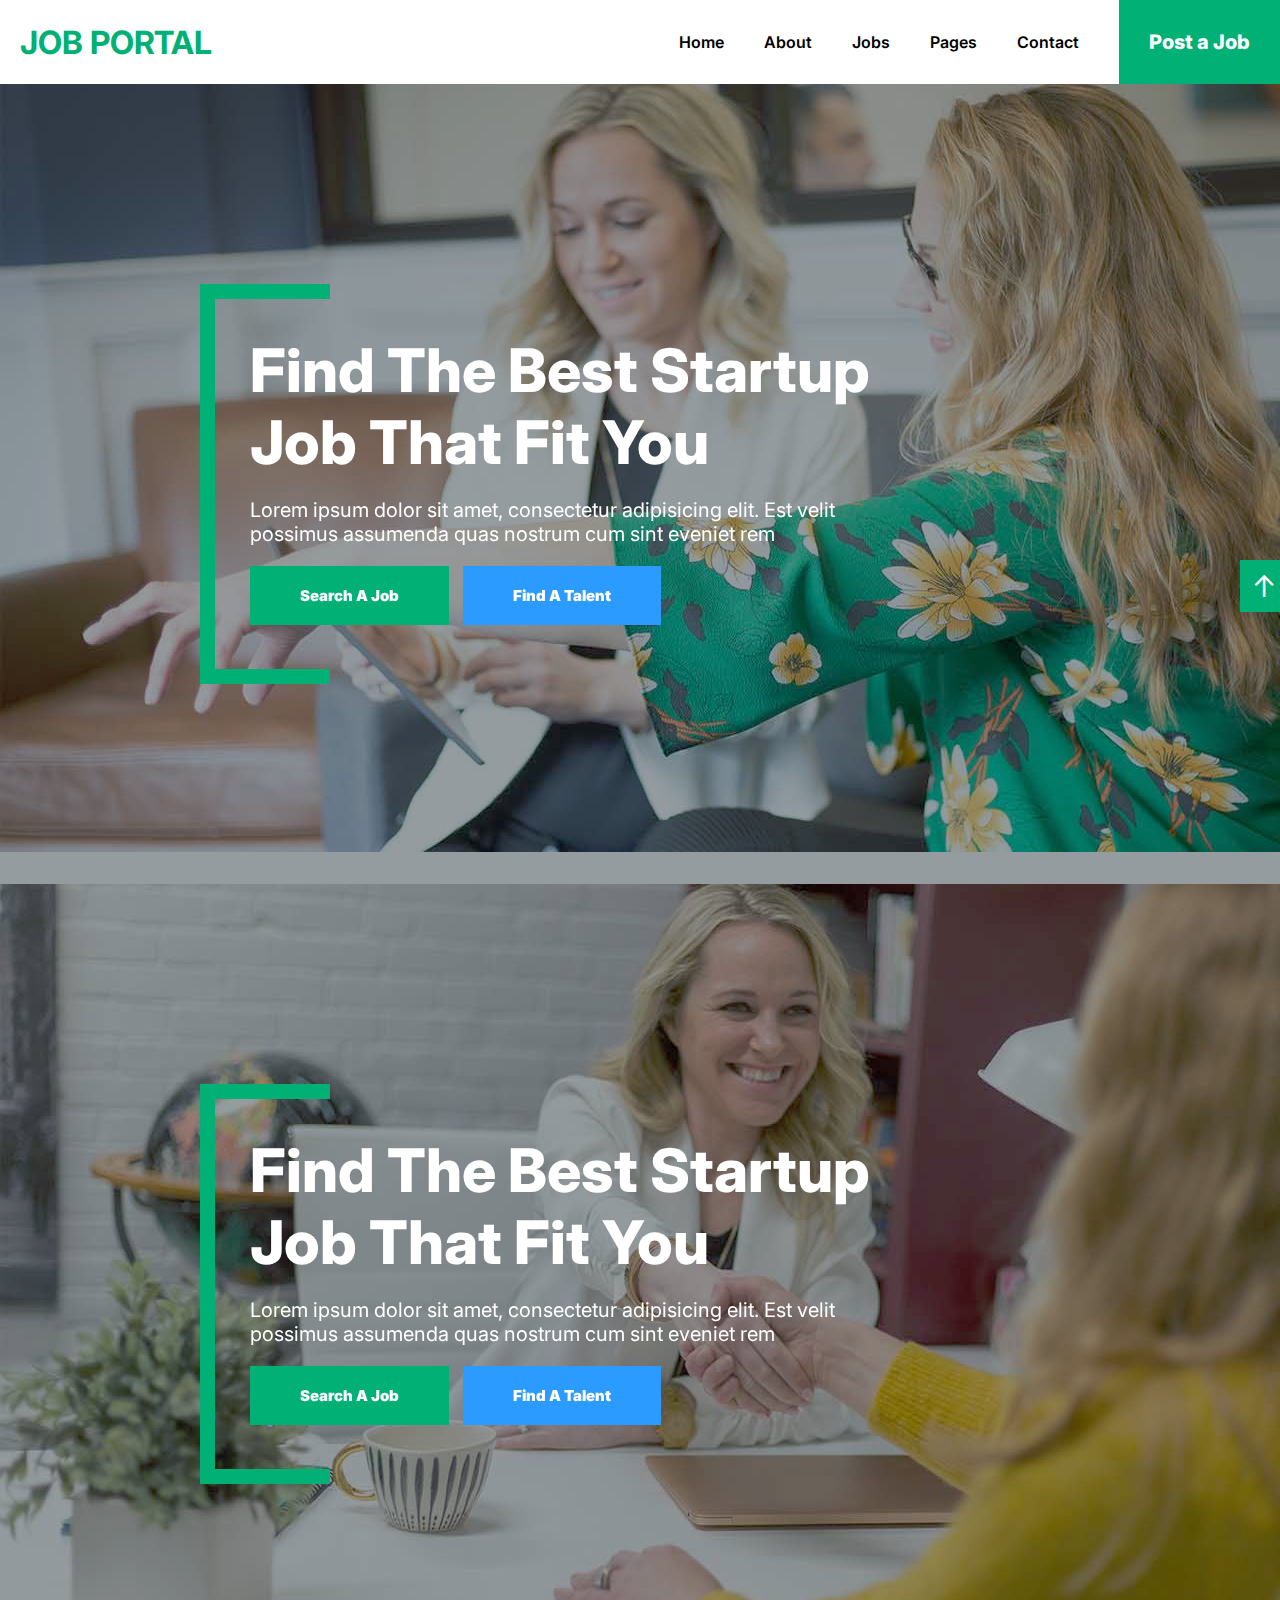
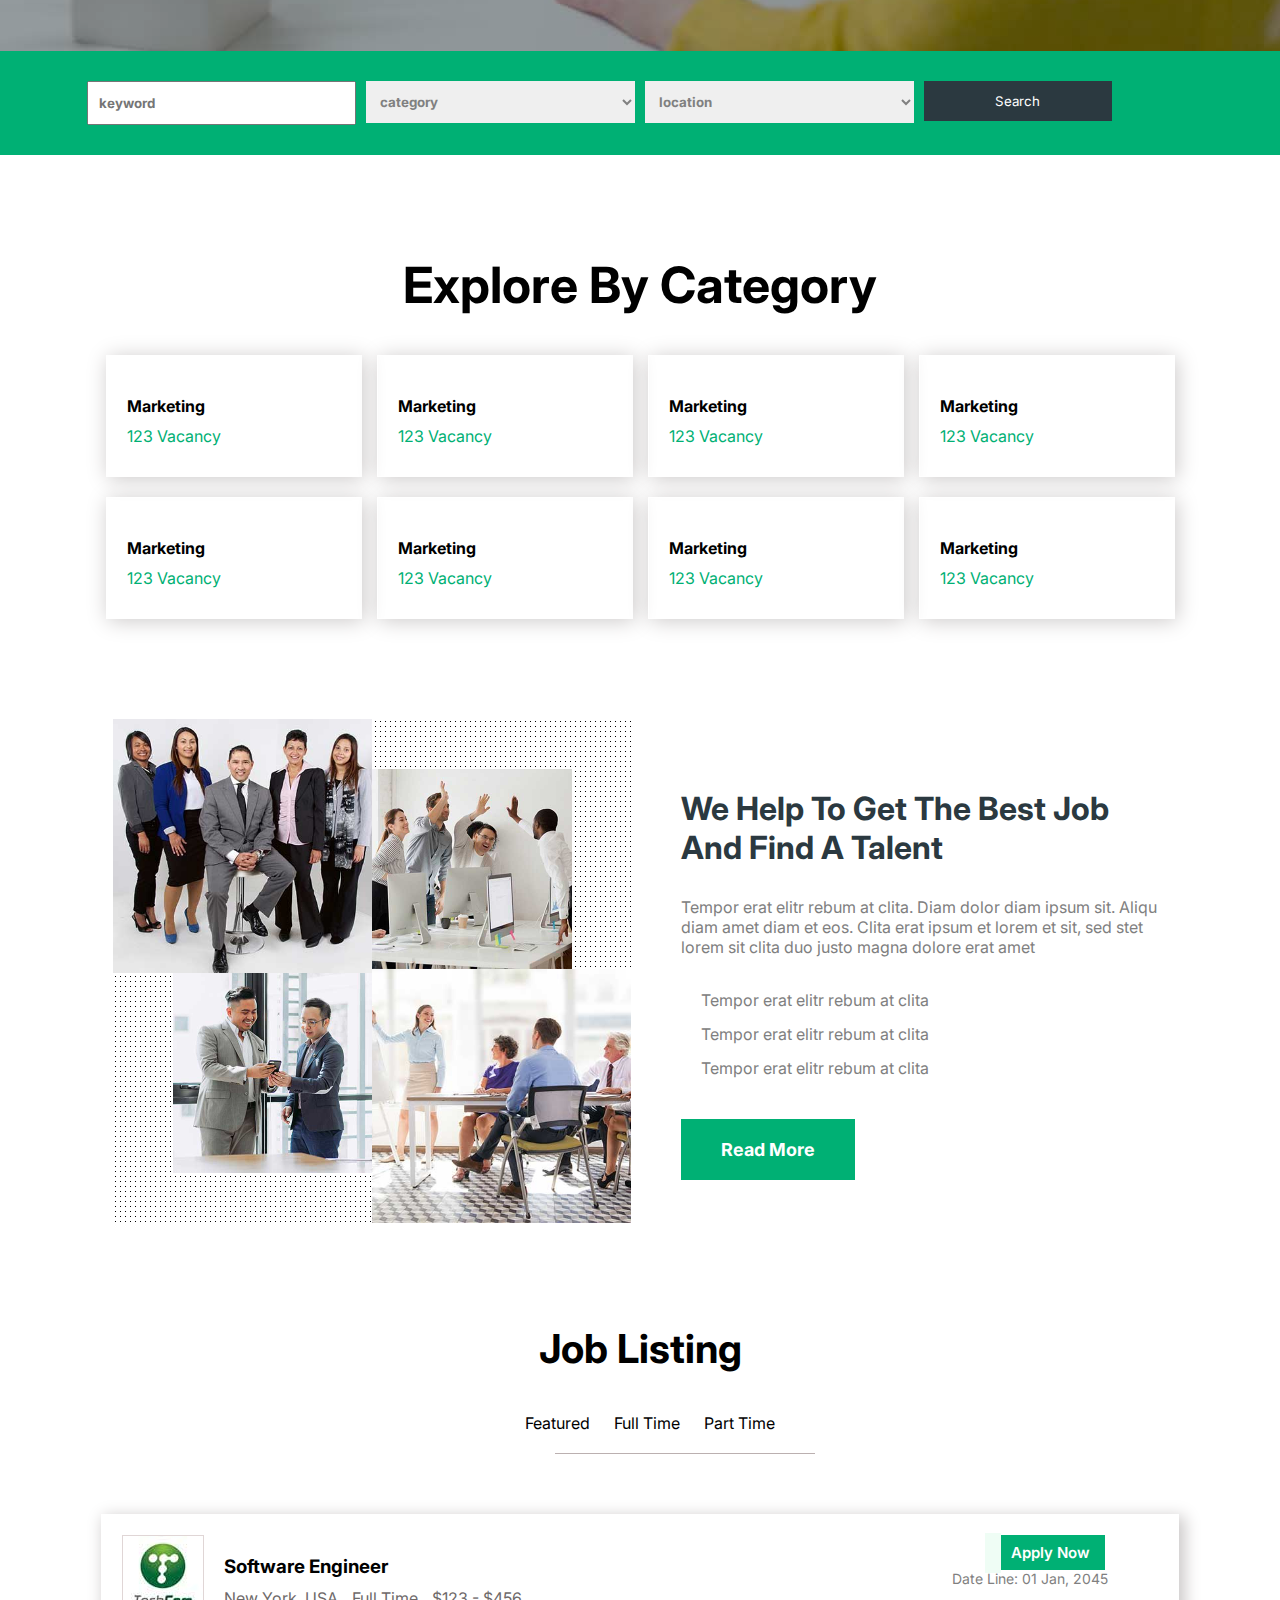
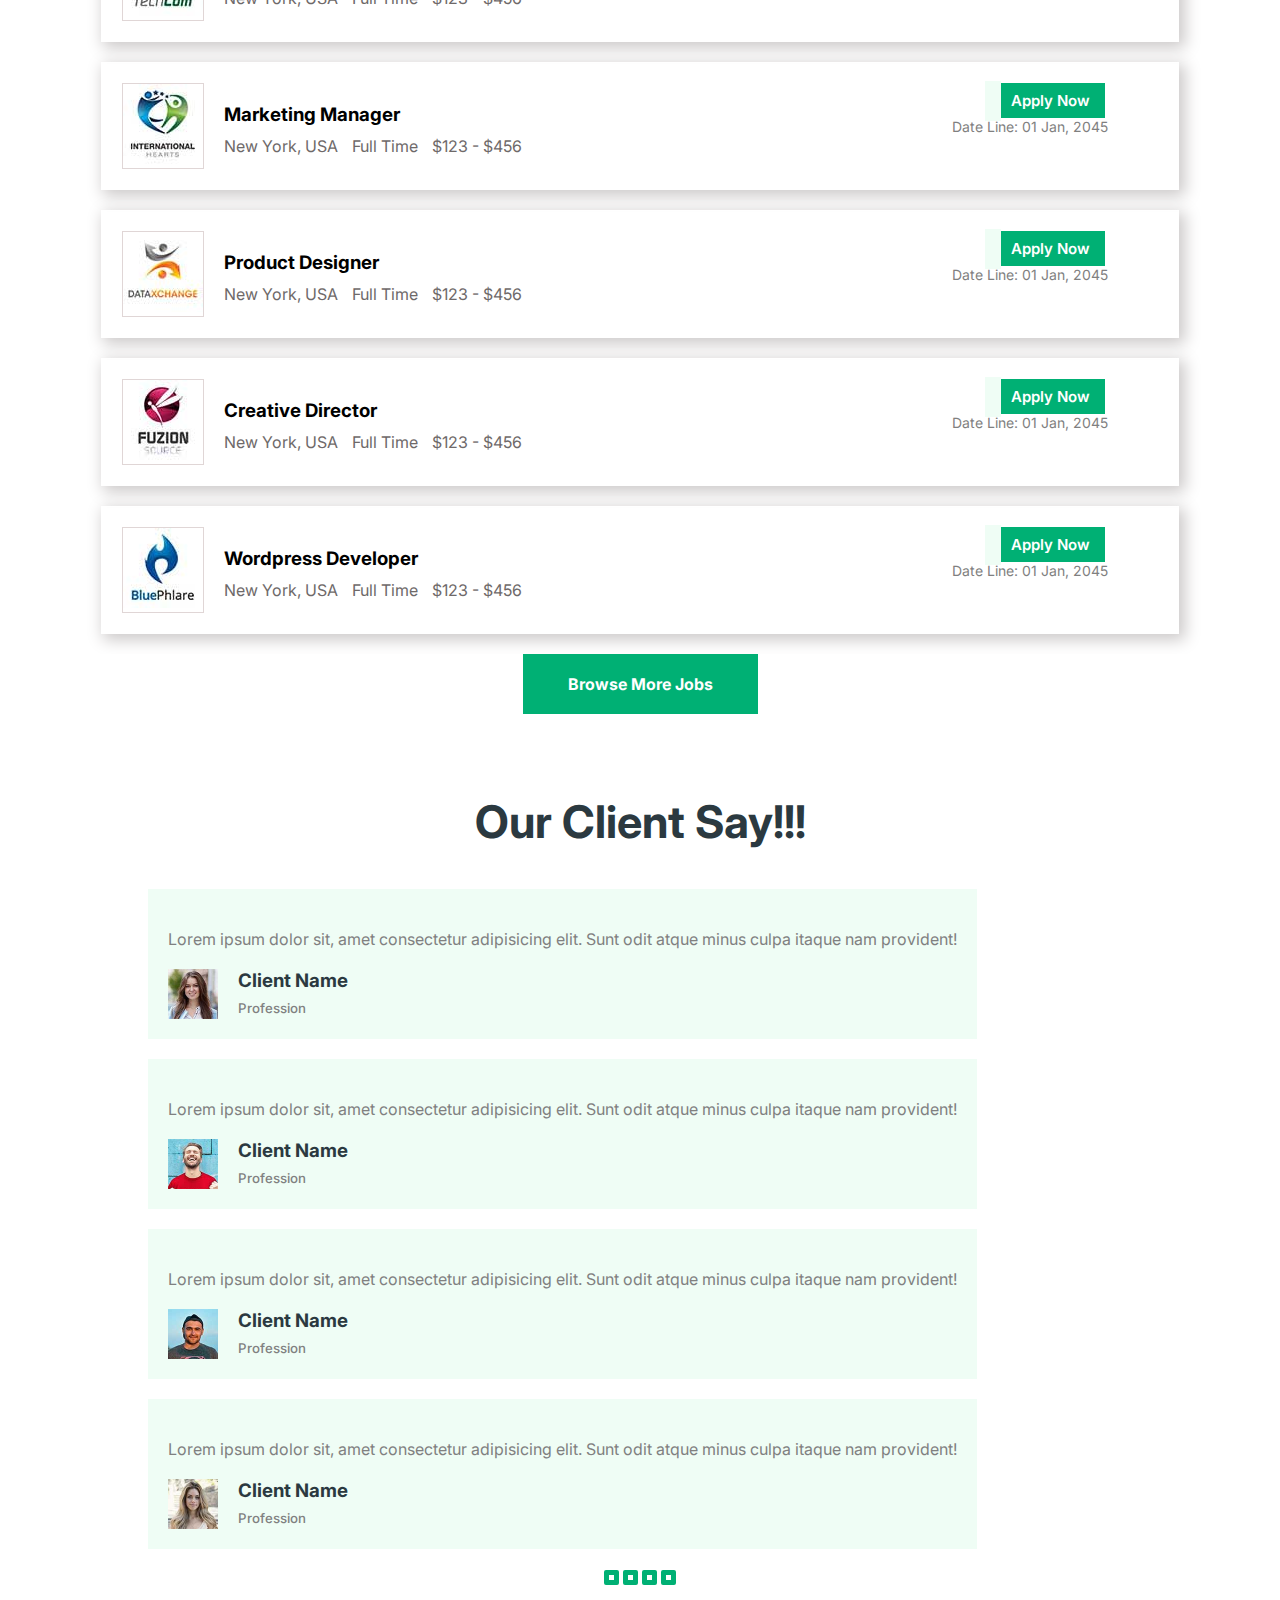
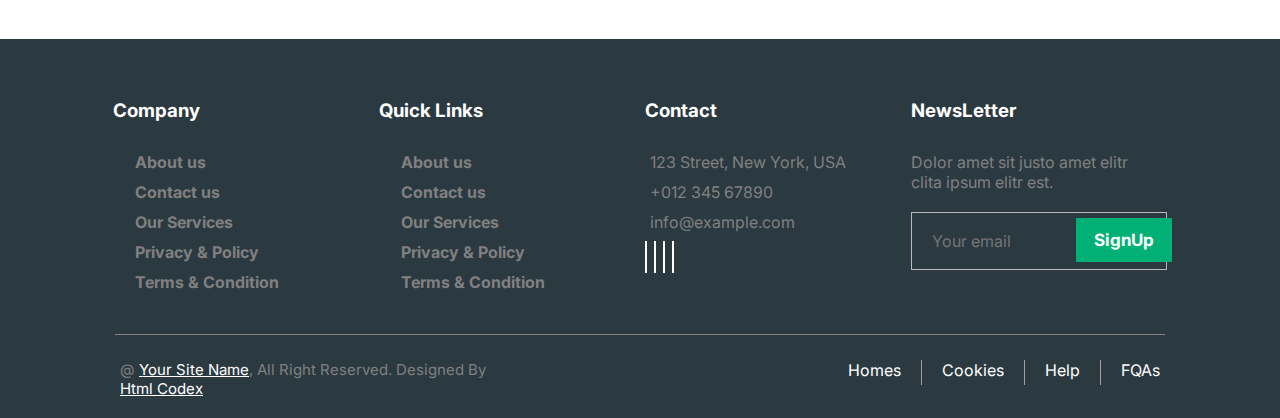
<file: index.html>
<!DOCTYPE html>
<html lang="en">

<head>
    <meta charset="UTF-8">
    <meta name="viewport" content="width=device-width, initial-scale=1.0">
    <title>Job Entry</title>

    <link href="https://fonts.googleapis.com/css2?family=Inter:wght@100;200;300;400;500;600;700;800;900&display=swap"
        rel="stylesheet">

    <link
        href="https://fonts.googleapis.com/css2?family=Heebo:wght@100;200;300;400;500;600;700;800;900&family=Inter:wght@100;200;300;400;500;600;700;800;900&display=swap"
        rel="stylesheet">

    <link rel="stylesheet" href="https://cdnjs.cloudflare.com/ajax/libs/font-awesome/6.4.2/css/all.min.css"
        integrity="sha512-z3gLpd7yknf1YoNbCzqRKc4qyor8gaKU1qmn+CShxbuBusANI9QpRohGBreCFkKxLhei6S9CQXFEbbKuqLg0DA=="
        crossorigin="anonymous" referrerpolicy="no-referrer" />

    <link rel="stylesheet" href="./owl-slider/assets/owl.carousel.min.css">
    <link rel="stylesheet" href="./owl-slider/assets/owl.theme.default.min.css">
    <link rel="stylesheet" href="./job.css">

    <style>
        #btn-top-down {
            font-size: 30px;
            padding: 8px 12px;
            color: white;
            background-color: #00B074;
            border: none;

            position: absolute;
            top: 560px;
            left: 1240px;
            z-index: 1000;

        }
    </style>

</head>

<body>
    <div class="navbar" >
        <h1 class="logo-head">JOB PORTAL</h1>
        <div class="nav-links">
            <a href="">Home</a>
            <a href="">About</a>
            <div class="drop">
                <a href="" >Jobs <i class="fa-solid fa-chevron-down"></i></a>
                <div class="drop-links">
                    <a href="">job post 1</a>
                    <a href="">error</a>
                </div>
            </div>
            <div class="drop">
                <a href="" >Pages <i class="fa-solid fa-chevron-down"></i></a>
                <div class="drop-links">
                    <a href="">job post 1</a>
                    <a href="">error</a>
                </div>
            </div>
            <a href="">Contact</a>
            <button>Post a Job</button>
        </div>
    </div>

    <div class="owl-carousel owl-loaded owl-theme banner owlbanner">

        <div class="owl-stage-outer ">
            <div class="owl-stage ">
                <div class="owl-item carousel1">

                    <div class="empty">

                    </div>

                    <div class="mainhead1">
                        <h1>Find The Best Startup Job That Fit You</h1>
                        <p>Lorem ipsum dolor sit amet, consectetur adipisicing elit. Est velit possimus assumenda quas
                            nostrum cum sint eveniet rem </p>
                        <button class="btn1">Search A Job</button>
                        <button class="btn2">Find A Talent</button>
                    </div>

                </div>

                <div class="owl-item carousel2">

                    <div class="empty">

                    </div>

                    <div class="mainhead2">
                        <h1>Find The Best Startup Job That Fit You</h1>
                        <p>Lorem ipsum dolor sit amet, consectetur adipisicing elit. Est velit possimus assumenda quas
                            nostrum cum sint eveniet rem </p>
                        <button class="btn1">Search A Job</button>
                        <button class="btn2">Find A Talent</button>
                    </div>


                </div>


            </div>
        </div>

    </div>


    <div class="inp">

        <div class="selct">
            <input type="text" class="keyword" placeholder="keyword">
        </div>
        <div class="selct">
            <select name="" class="category">
                <option value="">category</option>
                <option value="1">category1</option>
                <option value="2">category2</option>
                <option value="3">category3</option>
            </select>
        </div>
        <div class="selct">
            <select name="" class="category">
                <option value="">location </option>
                <option value="1">location1</option>
                <option value="2">location2</option>
                <option value="3">location3</option>
            </select>
        </div>
        <div class="selct">
            <button class="searchbtn">Search</button>
        </div>

    </div>


    <div class="mainservices">
        <h1>Explore By Category</h1>

        <div class="services">
            <div class="vacancy">
                <i class="fa-solid fa-envelopes-bulk icon"></i>
                <h4>Marketing</h4>
                <a href="">123 Vacancy</a>
            </div>
            <div class="vacancy">
                <i class="fa-solid fa-headphones icon"></i>
                <h4>Marketing</h4>
                <a href="">123 Vacancy</a>
            </div>
            <div class="vacancy">
                <i class="fa-regular fa-user icon"></i>
                <h4>Marketing</h4>
                <a href="">123 Vacancy</a>
            </div>
            <div class="vacancy">
                <i class="fa-solid fa-bars icon"></i>
                <h4>Marketing</h4>
                <a href="">123 Vacancy</a>
            </div>
        </div>

        <div class="services">
            <div class="vacancy">
                <i class="fa-solid fa-envelopes-bulk icon"></i>
                <h4>Marketing</h4>
                <a href="">123 Vacancy</a>
            </div>
            <div class="vacancy">
                <i class="fa-solid fa-headphones icon"></i>
                <h4>Marketing</h4>
                <a href="">123 Vacancy</a>
            </div>
            <div class="vacancy">
                <i class="fa-regular fa-user icon"></i>
                <h4>Marketing</h4>
                <a href="">123 Vacancy</a>
            </div>
            <div class="vacancy">
                <i class="fa-solid fa-bars icon"></i>
                <h4>Marketing</h4>
                <a href="">123 Vacancy</a>
            </div>
        </div>

    </div>


    <div class="talent">
        <div class="section1 sect">

            <div class="image">
                <img src="./img/about-1.jpg" alt="" class="big1">
                <img src="./img/about-2.jpg" alt="" class="small1">
            </div>
            <div class="image">
                <img src="./img/about-3.jpg" alt="" class="small2">
                <img src="./img/about-4.jpg" alt="" class="big2">
            </div>


        </div>

        <div class="section2 sect">
            <h1>We Help To Get The Best Job And Find A Talent</h1>
            <p>Tempor erat elitr rebum at clita. Diam dolor diam ipsum sit. Aliqu diam amet diam et eos. Clita erat
                ipsum et lorem et sit, sed stet lorem sit clita duo justo magna dolore erat amet</p>

            <div class="tick">
                <P>
                    <i class="fa fa-check text-primary "></i>
                    Tempor erat elitr rebum at clita
                </P>

                <P>
                    <i class="fa fa-check text-primary "></i>
                    Tempor erat elitr rebum at clita
                </P>

                <P>
                    <i class="fa fa-check text-primary "></i>
                    Tempor erat elitr rebum at clita
                </P>

                <button class="aboutbtn">Read More</button>

            </div>
        </div>

    </div>


    <div class="joblisting">
        <h1>Job Listing</h1>

        <div class="time">
            <a href="">Featured</a>
            <a href="">Full Time</a>
            <a href="">Part Time</a>
        </div>
        <div class="emptyjob">

        </div>


        <div class="jobs">
            <div class="jobcate">
                <div class="jobimg">
                    <img src="./img/com-logo-1.jpg" alt="">
                </div>

                <div class="profile">
                    <h3>Software Engineer</h3>
                    <p>
                        <i class="fa-solid fa-location-dot"></i>
                        New York, USA
                        <i class="fa-regular fa-clock"></i>
                        Full Time
                        <i class="fa-solid fa-sack-dollar"></i>
                        $123 - $456
                    </p>
                </div>

                <div class="apply">
                    <div class="applynow">
                        <i class="fa-regular fa-heart"></i>
                        <button class="applybtn">Apply Now</button>
                    </div>
                    <p>
                        <i class="fa-solid fa-calendar-days"></i>
                        Date Line: 01 Jan, 2045
                    </p>
                </div>
            </div>

            <div class="jobcate">
                <div class="jobimg">
                    <img src="./img/com-logo-2.jpg" alt="">
                </div>

                <div class="profile">
                    <h3>Marketing Manager</h3>
                    <p>
                        <i class="fa-solid fa-location-dot"></i>
                        New York, USA
                        <i class="fa-regular fa-clock"></i>
                        Full Time
                        <i class="fa-solid fa-sack-dollar"></i>
                        $123 - $456
                    </p>
                </div>

                <div class="apply">
                    <div class="applynow">
                        <i class="fa-regular fa-heart"></i>
                        <button class="applybtn">Apply Now</button>
                    </div>
                    <p>
                        <i class="fa-solid fa-calendar-days"></i>
                        Date Line: 01 Jan, 2045
                    </p>
                </div>
            </div>

            <div class="jobcate">
                <div class="jobimg">
                    <img src="./img/com-logo-3.jpg" alt="">
                </div>

                <div class="profile">
                    <h3>Product Designer</h3>
                    <p>
                        <i class="fa-solid fa-location-dot"></i>
                        New York, USA
                        <i class="fa-regular fa-clock"></i>
                        Full Time
                        <i class="fa-solid fa-sack-dollar"></i>
                        $123 - $456
                    </p>
                </div>

                <div class="apply">
                    <div class="applynow">
                        <i class="fa-regular fa-heart"></i>
                        <button class="applybtn">Apply Now</button>
                    </div>
                    <p>
                        <i class="fa-solid fa-calendar-days"></i>
                        Date Line: 01 Jan, 2045
                    </p>
                </div>
            </div>

            <div class="jobcate">
                <div class="jobimg">
                    <img src="./img/com-logo-4.jpg" alt="">
                </div>

                <div class="profile">
                    <h3>Creative Director</h3>
                    <p>
                        <i class="fa-solid fa-location-dot"></i>
                        New York, USA
                        <i class="fa-regular fa-clock"></i>
                        Full Time
                        <i class="fa-solid fa-sack-dollar"></i>
                        $123 - $456
                    </p>
                </div>

                <div class="apply">
                    <div class="applynow">
                        <i class="fa-regular fa-heart"></i>
                        <button class="applybtn">Apply Now</button>
                    </div>
                    <p>
                        <i class="fa-solid fa-calendar-days"></i>
                        Date Line: 01 Jan, 2045
                    </p>
                </div>
            </div>

            <div class="jobcate">
                <div class="jobimg">
                    <img src="./img/com-logo-5.jpg" alt="">
                </div>

                <div class="profile">
                    <h3>Wordpress Developer</h3>
                    <p>
                        <i class="fa-solid fa-location-dot"></i>
                        New York, USA
                        <i class="fa-regular fa-clock"></i>
                        Full Time
                        <i class="fa-solid fa-sack-dollar"></i>
                        $123 - $456
                    </p>
                </div>

                <div class="apply">
                    <div class="applynow">
                        <i class="fa-regular fa-heart"></i>
                        <button class="applybtn">Apply Now</button>
                    </div>
                    <p>
                        <i class="fa-solid fa-calendar-days"></i>
                        Date Line: 01 Jan, 2045
                    </p>
                </div>
            </div>

        </div>

        <button class="browsemore">browse more jobs</button>

    </div>


    <div class="mainclient">
        <h1>Our Client Say!!!</h1>

        <div class="owl-carousel owl-loaded owl-theme lastowl">
            <div class="owl-stage-outer">
                <div class="owl-stage">

                    <div class="owl-item owltest show1">
                        <i class="fa-solid fa-quote-left"></i>
                        <p>Lorem ipsum dolor sit, amet consectetur adipisicing elit. Sunt odit atque minus culpa itaque
                            nam provident!</p>
                        <div class="testimonial">
                            <img src="./img/testimonial-1.jpg" alt="">
                            <div class="cliNam">
                                <h3>Client Name</h3>
                                <h5>Profession</h5>
                            </div>
                        </div>
                    </div>

                    <div class="owl-item owltest show2">
                        <i class="fa-solid fa-quote-left"></i>
                        <p>Lorem ipsum dolor sit, amet consectetur adipisicing elit. Sunt odit atque minus culpa
                            itaque nam provident!</p>
                        <div class="testimonial">
                            <img src="./img/testimonial-2.jpg" alt="">
                            <div class="cliNam">
                                <h3>Client Name</h3>
                                <h5>Profession</h5>
                            </div>
                        </div>
                    </div>

                    <div class="owl-item owltest">
                        <i class="fa-solid fa-quote-left"></i>
                        <p>Lorem ipsum dolor sit, amet consectetur adipisicing elit. Sunt odit atque minus culpa itaque nam provident!</p>
                        <div class="testimonial">
                            <img src="./img/testimonial-3.jpg" alt="">
                            <div class="cliNam">
                                <h3>Client Name</h3>
                                <h5>Profession</h5>
                            </div>
                        </div>
                    </div>

                    <div class="owl-item owltest">
                        <i class="fa-solid fa-quote-left"></i>
                        <p>Lorem ipsum dolor sit, amet consectetur adipisicing elit. Sunt odit atque minus
                            culpa itaque nam provident!</p>
                        <div class="testimonial">
                            <img src="./img/testimonial-4.jpg" alt="">
                            <div class="cliNam">
                                <h3>Client Name</h3>
                                <h5>Profession</h5>
                            </div>
                        </div>
                    </div>
                    
                </div>
                <div class="owl-dots footer-owl-dots">
                    <div class="owl-dot" onclick="myFunction1()"> </div>
                    <div class="owl-dot" onclick="myFunction2()"> </div>
                    <div class="owl-dot" onclick="myFunction3()"> </div>
                    <div class="owl-dot" onclick="myFunction4()"> </div>
                </div>
            </div>
        </div>
    </div>


    <div class="mainfooter">
        <div class="footer">
            <div class="footitem ">
                <h3>Company</h3><br>
                <ul class="complink">
                    <li><a href="">About us</a></li>
                    <li><a href="">Contact us</a></li>
                    <li><a href="">Our Services</a></li>
                    <li><a href="">Privacy & Policy</a></li>
                    <li><a href="">Terms & Condition</a></li>
                </ul>

            </div>
            <div class="footitem">
                <h3>Quick Links</h3><br>
                <ul class="complink">
                    <li><a href="">About us</a></li>
                    <li><a href="">Contact us</a></li>
                    <li><a href="">Our Services</a></li>
                    <li><a href="">Privacy & Policy</a></li>
                    <li><a href="">Terms & Condition</a></li>
                </ul>
            </div>
            <div class="footitem">
                <h3>Contact</h3>
                <div class="contact">
                    <p>
                        <i class="fa-solid fa-location-dot"></i>
                        123 Street, New York, USA
                    </p>
                    <p>
                        <i class="fa-solid fa-phone"></i>
                        +012 345 67890
                    </p>
                    <p>
                        <i class="fa-solid fa-envelope"></i>
                        info@example.com
                    </p>
                </div>

                <div class="socialicon">
                    <p>
                        <i class="fa-brands fa-twitter"></i>
                        <i class="fa-brands fa-facebook"></i>
                        <i class="fa-brands fa-youtube"></i>
                        <i class="fa-brands fa-instagram"></i>
                    </p>
                </div>


            </div>
            <div class="footitem mail">

                <h3>NewsLetter</h3>
                <p>Dolor amet sit justo amet elitr <br>clita ipsum elitr est.</p>
                <input type="text" placeholder="Your email">
                <button>SignUp</button>
            </div>

        </div>

        <div class="emptyfooter">

        </div>

        <div class="designedby">
            <div class="footerlinks sitecontA">
                @ <a href="">Your Site Name</a>, All Right Reserved. Designed By <a href="">Html
                    Codex</a>
            </div>

            <div class="footerlinks sitecontB">
                <a href="">Homes</a>
                <div class="emptyfoot">

                </div>
                <a href="">Cookies</a>
                <div class="emptyfoot">

                </div>
                <a href="">Help</a>
                <div class="emptyfoot">

                </div>
                <a href="">FQAs</a>
            </div>
        </div>
    </div>


    <button id="btn-top-down">&#8593</button>

    <script src="https://cdnjs.cloudflare.com/ajax/libs/jquery/3.7.0/jquery.min.js"
        integrity="sha512-3gJwYpMe3QewGELv8k/BX9vcqhryRdzRMxVfq6ngyWXwo03GFEzjsUm8Q7RZcHPHksttq7/GFoxjCVUjkjvPdw=="
        crossorigin="anonymous" referrerpolicy="no-referrer"></script>

    <script src="./owl-slider/owl.carousel.min.js"></script>
    <script src="./job.js"></script>



</body>

</html>
</file>
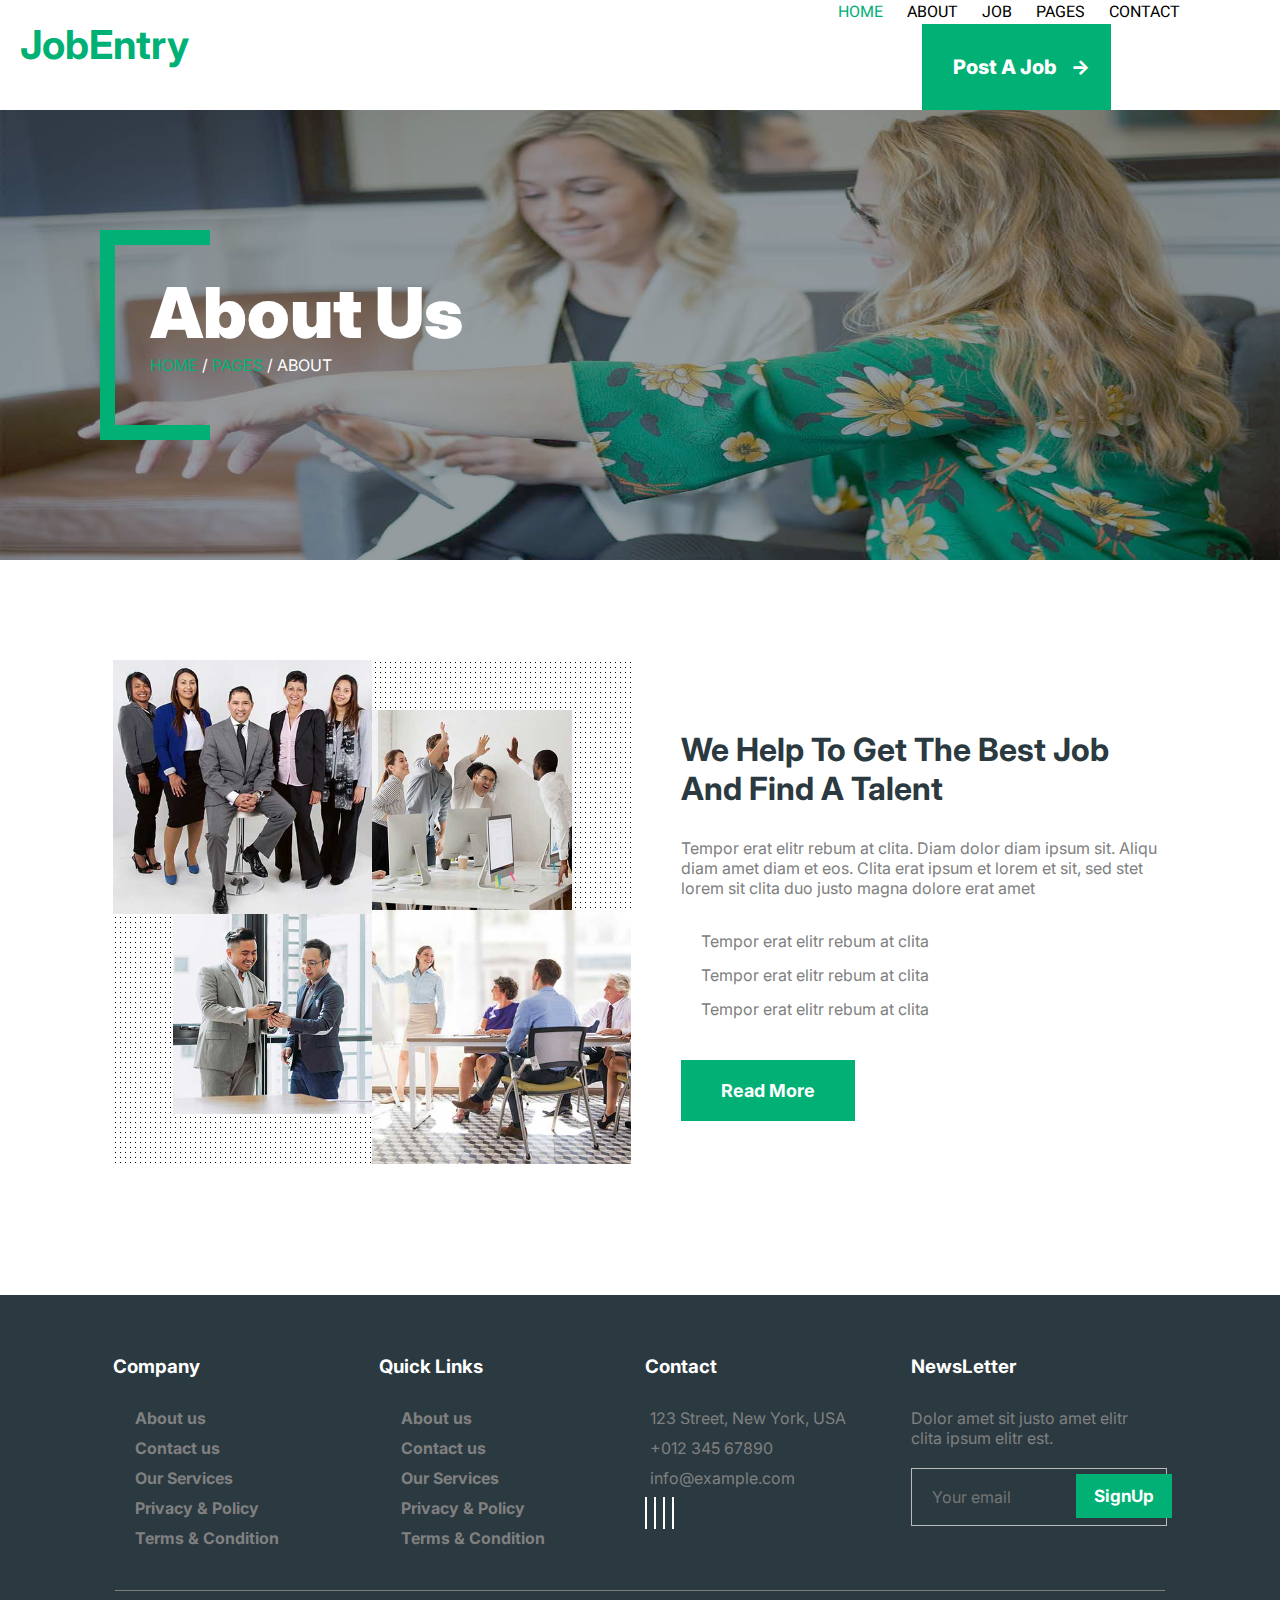
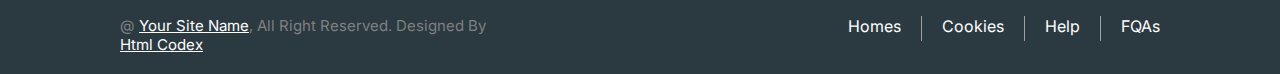
<file: about.html>
<!DOCTYPE html>
<html lang="en">
<head>
    <meta charset="UTF-8">
    <meta name="viewport" content="width=device-width, initial-scale=1.0">
    <title>About Job</title>

    <link href="https://fonts.googleapis.com/css2?family=Inter:wght@100;200;300;400;500;600;700;800;900&display=swap" rel="stylesheet">

    <link href="https://fonts.googleapis.com/css2?family=Heebo:wght@100;200;300;400;500;600;700;800;900&family=Inter:wght@100;200;300;400;500;600;700;800;900&display=swap" rel="stylesheet"> 

    <link rel="stylesheet" href="https://cdnjs.cloudflare.com/ajax/libs/font-awesome/6.4.2/css/all.min.css" integrity="sha512-z3gLpd7yknf1YoNbCzqRKc4qyor8gaKU1qmn+CShxbuBusANI9QpRohGBreCFkKxLhei6S9CQXFEbbKuqLg0DA==" crossorigin="anonymous" referrerpolicy="no-referrer"/>
    <link rel="stylesheet" href="./aboutjob.css">
     
</head>
<body>
    <div class="navbarmain">
        <div class="menu">
            <h1 class="head">JobEntry</h1>
        </div>

        <div class="menu menu1">
            <a href="" class="home">HOME</a>
            <a href="">ABOUT</a>
            <a href="">JOB</a>
            <a href="">PAGES</a>
            <a href="">CONTACT</a>
            <button class="btn">Post A Job <span class="uni">&#x2192</span></button>
        </div>
    </div>

    <div class="about">
        <div class="aboutus">
            <div class="empty">

            </div>
    
            <div class="abouthead">
                <h1>About Us</h1>
                <p>
                    <a href="" class="aftslash">HOME</a>
                    <a href="" class="aftslash">PAGES</a>
                    <a href="">ABOUT</a>
                </p>
            </div>
            
        </div>
    </div>

    <div class="talent">
        <div class="section1 sect">
            
            <div class="image">        
                <img src="./img/about-1.jpg" alt="" class="big1" >
                <img src="./img/about-2.jpg" alt="" class="small1" >    
            </div>
            <div class="image">
                <img src="./img/about-3.jpg" alt="" class="small2" >
                <img src="./img/about-4.jpg" alt="" class="big2">
            </div>
                
             
        </div>

        <div class="section2 sect">
            <h1>We Help To Get The Best Job And Find A Talent</h1>
            <p>Tempor erat elitr rebum at clita. Diam dolor diam ipsum sit. Aliqu diam amet diam et eos. Clita erat ipsum et lorem et sit, sed stet lorem sit clita duo justo magna dolore erat amet</p>

            <div class="tick">
                <P>
                    <i class="fa fa-check text-primary "></i>
                    Tempor erat elitr rebum at clita
                </P>
                
                <P>
                    <i class="fa fa-check text-primary "></i>
                    Tempor erat elitr rebum at clita
                </P>

                <P>
                    <i class="fa fa-check text-primary "></i>
                    Tempor erat elitr rebum at clita
                </P>

                <button class="aboutbtn">Read More</button>

            </div>
        </div>

    </div>

    <div class="mainfooter">
        <div class="footer">
            <div class="footitem ">
                 <h3>Company</h3><br>
                 <ul class="complink">
                    <li><a href="">About us</a></li>
                    <li><a href="">Contact us</a></li>
                    <li><a href="">Our Services</a></li>
                    <li><a href="">Privacy & Policy</a></li>
                    <li><a href="">Terms & Condition</a></li>
                </ul>
                
            </div>
            <div class="footitem">
                <h3>Quick Links</h3><br>
                <ul class="complink" >
                    <li><a href="">About us</a></li>
                    <li><a href="">Contact us</a></li>
                    <li><a href="">Our Services</a></li>
                    <li><a href="">Privacy & Policy</a></li>
                    <li><a href="">Terms & Condition</a></li>
                </ul>
            </div>
            <div class="footitem">
                <h3>Contact</h3>
                <div class="contact">
                    <p>
                        <i class="fa-solid fa-location-dot"></i>
                        123 Street, New York, USA
                    </p>
                    <p>
                        <i class="fa-solid fa-phone"></i>
                        +012 345 67890
                    </p>
                    <p>
                        <i class="fa-solid fa-envelope"></i>
                        info@example.com
                    </p>
                </div>
    
                <div class="socialicon">
                    <p>
                        <i class="fa-brands fa-twitter"></i>
                        <i class="fa-brands fa-facebook"></i>
                        <i class="fa-brands fa-youtube"></i>
                        <i class="fa-brands fa-instagram"></i>
                    </p>
                </div>
                
                
            </div>
            <div class="footitem mail">
    
                <h3>NewsLetter</h3>
                <p>Dolor amet sit justo amet elitr <br>clita ipsum elitr est.</p>
                <input type="text" placeholder="Your email">
                <button>SignUp</button>
            </div>
            
        </div>

        <div class="emptyfooter">

        </div>

        <div class="designedby">
            <div class="footerlinks sitecontA">
                @ <a href="">Your Site Name</a>, All Right Reserved. Designed By <a href="">Html Codex</a>
            </div>
            
            <div class="footerlinks sitecontB">
                <a href="">Homes</a>
                <div class="emptyfoot">

                </div>
                <a href="">Cookies</a>
                <div class="emptyfoot">

                </div>
                <a href="">Help</a>
                <div class="emptyfoot">
                    
                </div>
                <a href="">FQAs</a>
            </div>
        </div>
    </div>
</body>
</html>
</file>
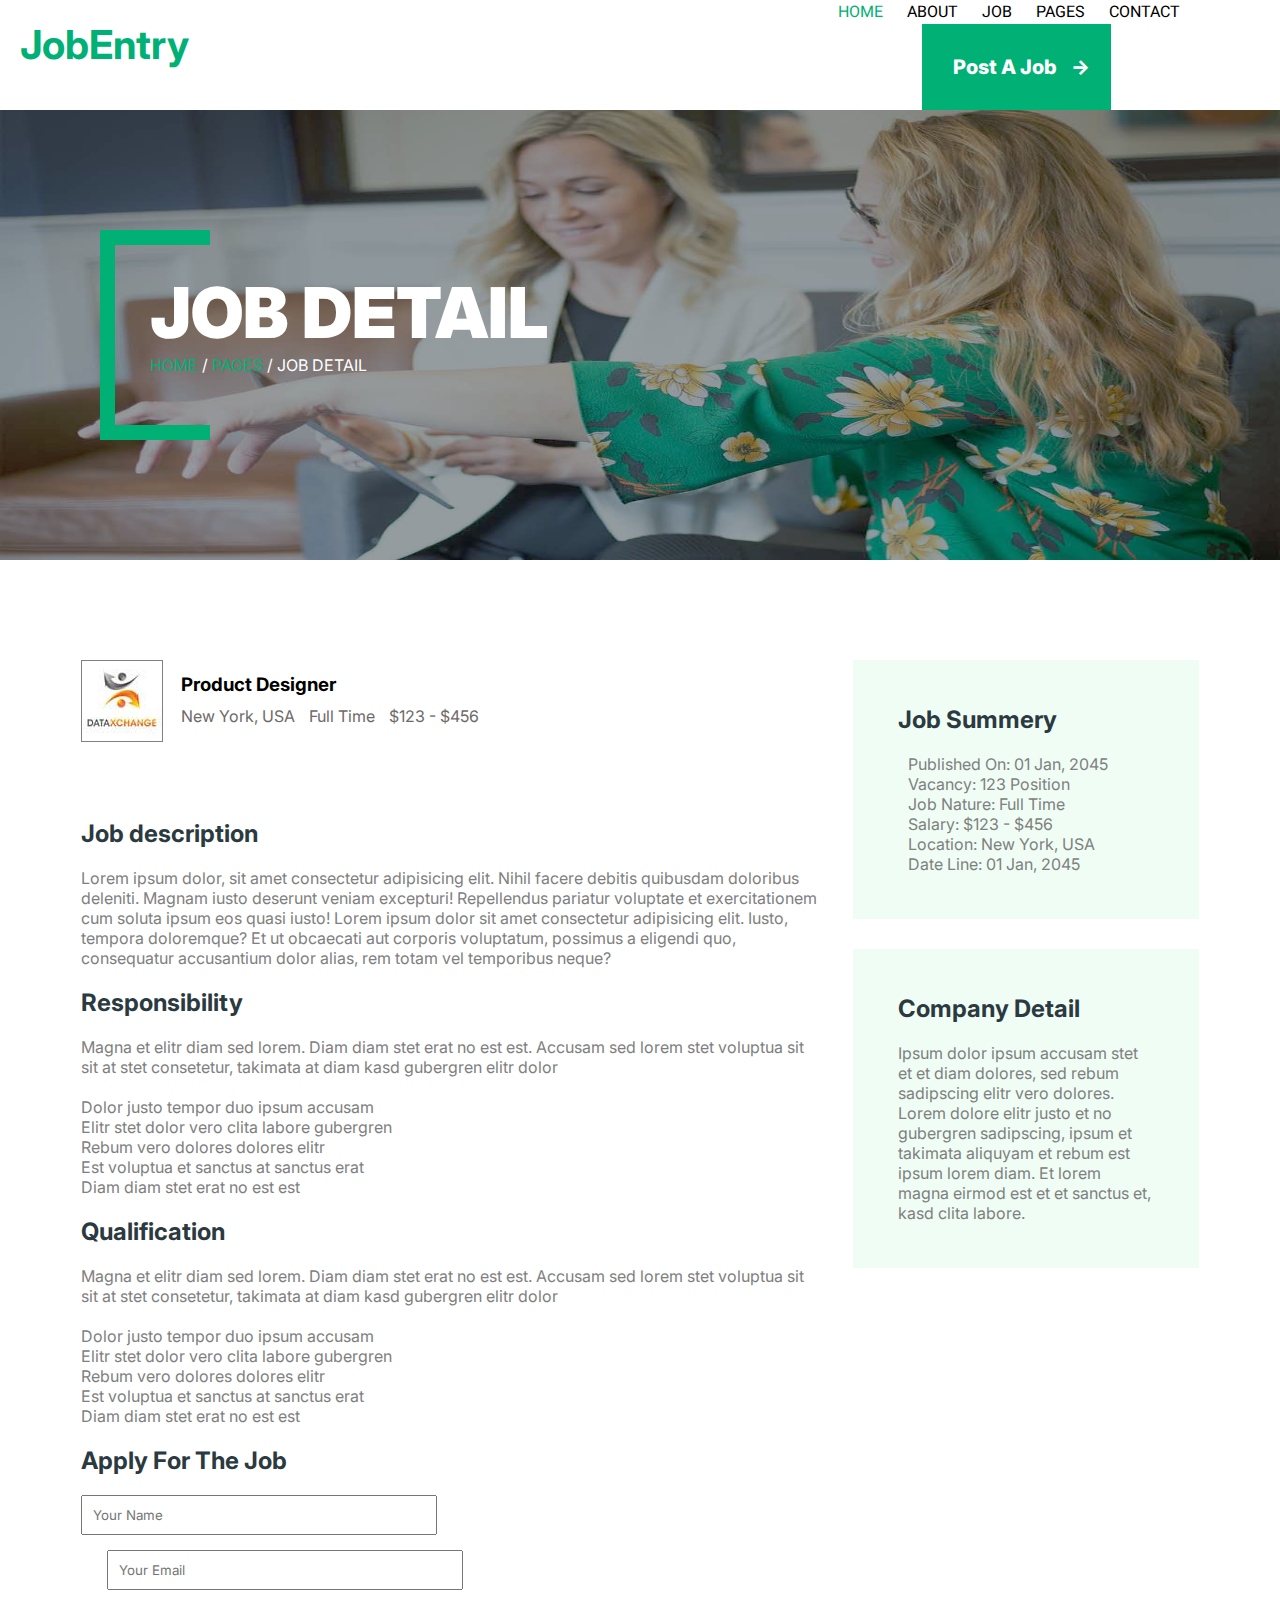
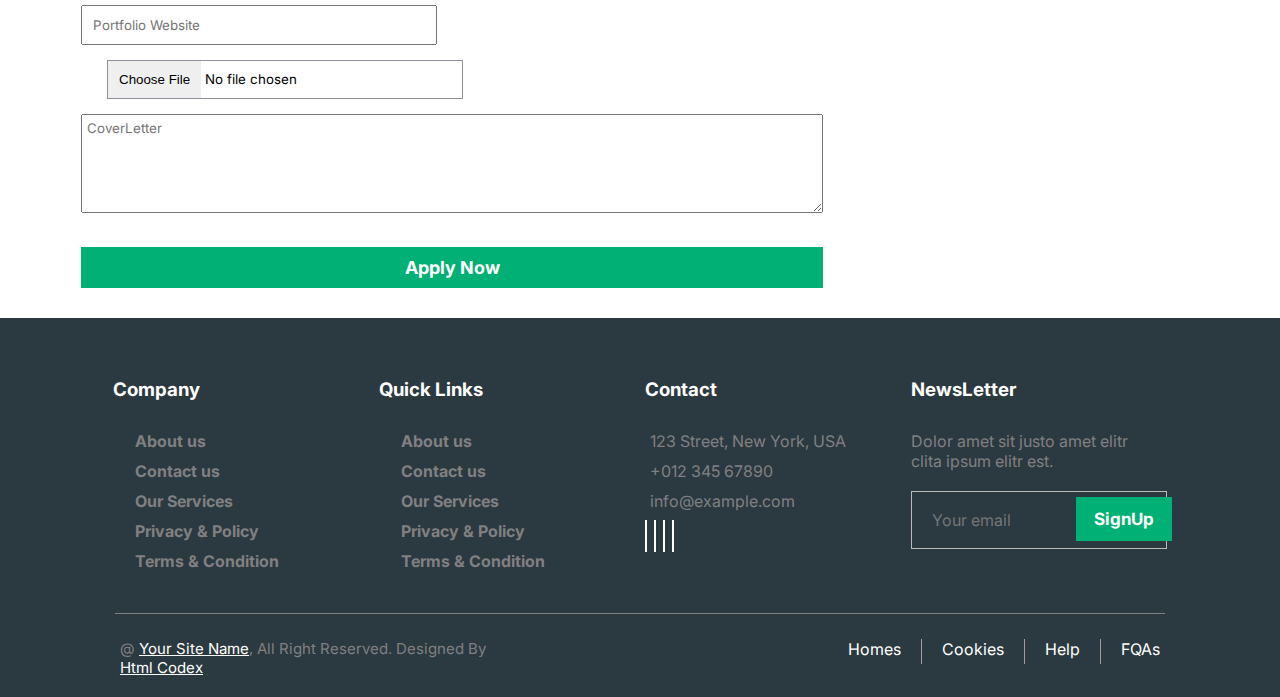
<file: aboutjob.html>
<!DOCTYPE html>
<html lang="en">
<head>
    <meta charset="UTF-8">
    <meta name="viewport" content="width=device-width, initial-scale=1.0">
    <title>joblist</title>

    <link href="https://fonts.googleapis.com/css2?family=Inter:wght@100;200;300;400;500;600;700;800;900&display=swap" rel="stylesheet">

    <link href="https://fonts.googleapis.com/css2?family=Heebo:wght@100;200;300;400;500;600;700;800;900&family=Inter:wght@100;200;300;400;500;600;700;800;900&display=swap" rel="stylesheet"> 

    <link rel="stylesheet" href="https://cdnjs.cloudflare.com/ajax/libs/font-awesome/6.4.2/css/all.min.css" integrity="sha512-z3gLpd7yknf1YoNbCzqRKc4qyor8gaKU1qmn+CShxbuBusANI9QpRohGBreCFkKxLhei6S9CQXFEbbKuqLg0DA==" crossorigin="anonymous" referrerpolicy="no-referrer"/>
    <link rel="stylesheet" href="./aboutjob.css">
     <style>
        .profile{
    text-align: left ;
    padding-top: 20px;
    margin-left: 10px;
    width: 70%;
    }

    .profile>p>i{
        color: #00B074;
        margin-left: 10px;
    }

    .profile>h3{
        margin-left: 10px;
    }

    .profile>p{
        margin-top: 10px;
        color: rgb(110, 105, 105);
    }

    .profile{
        position: relative;
        top: -93px;
        left: 80px;
    }
    .profile-job>img{
    
        border: 1px solid gray;
    }

    .job-descriptionMain{
        display: flex;
        margin-top: 100px;
        gap: 30px;
        justify-content: center;
    }
     
    .job-description>p>i{
        font-weight: 900;
        color: #00B074;
        font-size: 12px;
        margin-bottom: 5px;
    }
    .job-description>h2{
        color: #2B3940;
        margin-bottom: 20px;
    }
    .job-description>p{
        color: gray;
        margin-bottom: 20px;
    }
    .jobone{
        width: 58%;
    }
    .jobsecond{
        width: 27%;
    }
    .job-summery>i{
        font-weight: 900;
        margin-bottom: 20px;
        font-size: 12px;
        color: #00B074;
        margin-right: 10px;
    }
    .job-summery{
        padding: 45px;
        color: gray; 
        background-color: #EFFDF5;
    }
    .job-summery>h2{
        margin-bottom: 20px;
        color: #2B3940;
    }
    .job-summ{
        margin-top: 30px;
    }
    .job-description>input{
        width: 48%;
        padding: 10px ;
        margin-bottom:  15px;
    }
    .job-description>textarea{
        padding:5px 0px 60px 5px;
        width: 100%;
    }
    .job-description>button{
        background-color: #00B074;
        width: 100%;
        padding: 10px ;
        text-align: center;
        color: white;
        margin-top: 30px;
        border: none;
        font-weight: 700;
        font-size: 18px;
    }
    .left{
        margin-left: 26px ;
        
    }

    .leftinput{
        margin-left: 26px;
        padding: 0px !important;
        border: 1px solid #8F8F9D;
        
         
    }

    .job-description>input[type=file]::file-selector-button {
        border-radius: 0px;
        border: none;
        padding:11px ;
    }
    
     </style>
</head>
<body>
    <div class="navbarmain">
        <div class="menu">
            <h1 class="head">JobEntry</h1>
        </div>

        <div class="menu menu1">
            <a href="" class="home">HOME</a>
            <a href="">ABOUT</a>
            <a href="">JOB</a>
            <a href="">PAGES</a>
            <a href="">CONTACT</a>
            <button class="btn">Post A Job <span class="uni">&#x2192</span></button>
        </div>
    </div>

    <div class="about">
        <div class="aboutus">
            <div class="empty">

            </div>
    
            <div class="abouthead">
                <h1>JOB DETAIL</h1>
                <p>
                    <a href="" class="aftslash">HOME</a>
                    <a href="" class="aftslash">PAGES</a>
                    <a href="">JOB DETAIL</a>
                </p>
            </div>
            
        </div>
    </div>

    <div class="job-descriptionMain">
        <div class="job-description jobone">
            <div class="profile-job">
                <img src="./img/com-logo-3.jpg" alt="">
                <div class="profile">
                    <h3>Product Designer</h3>
                    <p>
                        <i class="fa-solid fa-location-dot"></i>
                        New York, USA
                        <i class="fa-regular fa-clock"></i>
                        Full Time
                        <i class="fa-solid fa-sack-dollar"></i>
                        $123 - $456
                    </p>
                </div>
            </div>
    
            <h2>Job description</h2>
    
            <p>Lorem ipsum dolor, sit amet consectetur adipisicing elit. Nihil facere debitis quibusdam doloribus deleniti. Magnam iusto deserunt veniam excepturi! Repellendus pariatur voluptate et exercitationem cum soluta ipsum eos quasi iusto! Lorem ipsum dolor sit amet consectetur adipisicing elit. Iusto, tempora doloremque? Et ut obcaecati aut corporis voluptatum, possimus a eligendi quo, consequatur accusantium dolor alias, rem totam vel temporibus neque?</p>
            
            <h2>Responsibility</h2>
            <p>Magna et elitr diam sed lorem. Diam diam stet erat no est est. Accusam sed lorem stet voluptua sit sit at stet consetetur, takimata at diam kasd gubergren elitr dolor</p>
    
            <p>
                <i class="fa-solid fa-chevron-right"></i> Dolor justo tempor duo ipsum accusam <br>
                <i class="fa-solid fa-chevron-right"></i> Elitr stet dolor vero clita labore gubergren <br>
                <i class="fa-solid fa-chevron-right"></i> Rebum vero dolores dolores elitr <br>
                <i class="fa-solid fa-chevron-right"></i> Est voluptua et sanctus at sanctus erat <br>
                <i class="fa-solid fa-chevron-right"></i> Diam diam stet erat no est est<br>
            </p>
    
            <h2>Qualification</h2>
            
            <p>Magna et elitr diam sed lorem. Diam diam stet erat no est est. Accusam sed lorem stet voluptua sit sit at stet consetetur, takimata at diam kasd gubergren elitr dolor</p>

            <p>
                <i class="fa-solid fa-chevron-right"></i> Dolor justo tempor duo ipsum accusam <br>
                <i class="fa-solid fa-chevron-right"></i> Elitr stet dolor vero clita labore gubergren <br>
                <i class="fa-solid fa-chevron-right"></i> Rebum vero dolores dolores elitr <br>
                <i class="fa-solid fa-chevron-right"></i> Est voluptua et sanctus at sanctus erat <br>
                <i class="fa-solid fa-chevron-right"></i> Diam diam stet erat no est est<br>
            </p>

            <h2>Apply For The Job</h2>
            <input type="text" placeholder="Your Name"> <input type="text" placeholder="Your Email" class="left"><br>
            <input type="text" placeholder="Portfolio Website"> <input type="file" class="leftinput" ><br>
            <textarea placeholder="CoverLetter"></textarea>
            <button>Apply Now</button>
        </div>

        <div class="job-description jobsecond">
            <div class="job-summery">
                <h2>Job Summery</h2>
                <i class="fa-solid fa-chevron-right"></i>Published On: 01 Jan, 2045 <br>
                <i class="fa-solid fa-chevron-right"></i>Vacancy: 123 Position <br>
                <i class="fa-solid fa-chevron-right"></i>Job Nature: Full Time <br>
                <i class="fa-solid fa-chevron-right"></i>Salary: $123 - $456 <br>
                <i class="fa-solid fa-chevron-right"></i>Location: New York, USA <br>
                <i class="fa-solid fa-chevron-right"></i>Date Line: 01 Jan, 2045 <br>
            </div>

            <div class="job-summery job-summ">
                <h2>Company Detail</h2>
                Ipsum dolor ipsum accusam stet et et diam dolores, sed rebum sadipscing elitr vero dolores. Lorem dolore elitr justo et no gubergren sadipscing, ipsum et takimata aliquyam et rebum est ipsum lorem diam. Et lorem magna eirmod est et et sanctus et, kasd clita labore.
            </div>
        </div>
    </div>

    <div class="mainfooter">
        <div class="footer">
            <div class="footitem ">
                 <h3>Company</h3><br>
                 <ul class="complink">
                    <li><a href="">About us</a></li>
                    <li><a href="">Contact us</a></li>
                    <li><a href="">Our Services</a></li>
                    <li><a href="">Privacy & Policy</a></li>
                    <li><a href="">Terms & Condition</a></li>
                </ul>
                
            </div>
            <div class="footitem">
                <h3>Quick Links</h3><br>
                <ul class="complink" >
                    <li><a href="">About us</a></li>
                    <li><a href="">Contact us</a></li>
                    <li><a href="">Our Services</a></li>
                    <li><a href="">Privacy & Policy</a></li>
                    <li><a href="">Terms & Condition</a></li>
                </ul>
            </div>
            <div class="footitem">
                <h3>Contact</h3>
                <div class="contact">
                    <p>
                        <i class="fa-solid fa-location-dot"></i>
                        123 Street, New York, USA
                    </p>
                    <p>
                        <i class="fa-solid fa-phone"></i>
                        +012 345 67890
                    </p>
                    <p>
                        <i class="fa-solid fa-envelope"></i>
                        info@example.com
                    </p>
                </div>
    
                <div class="socialicon">
                    <p>
                        <i class="fa-brands fa-twitter"></i>
                        <i class="fa-brands fa-facebook"></i>
                        <i class="fa-brands fa-youtube"></i>
                        <i class="fa-brands fa-instagram"></i>
                    </p>
                </div>
                
                
            </div>
            <div class="footitem mail">
    
                <h3>NewsLetter</h3>
                <p>Dolor amet sit justo amet elitr <br>clita ipsum elitr est.</p>
                <input type="text" placeholder="Your email">
                <button>SignUp</button>
            </div>
            
        </div>

        <div class="emptyfooter">

        </div>

        <div class="designedby">
            <div class="footerlinks sitecontA">
                @ <a href="">Your Site Name</a>, All Right Reserved. Designed By <a href="">Html Codex</a>
            </div>
            
            <div class="footerlinks sitecontB">
                <a href="">Homes</a>
                <div class="emptyfoot">

                </div>
                <a href="">Cookies</a>
                <div class="emptyfoot">

                </div>
                <a href="">Help</a>
                <div class="emptyfoot">
                    
                </div>
                <a href="">FQAs</a>
            </div>
        </div>
    </div>
    
</body>
</html>
</file>
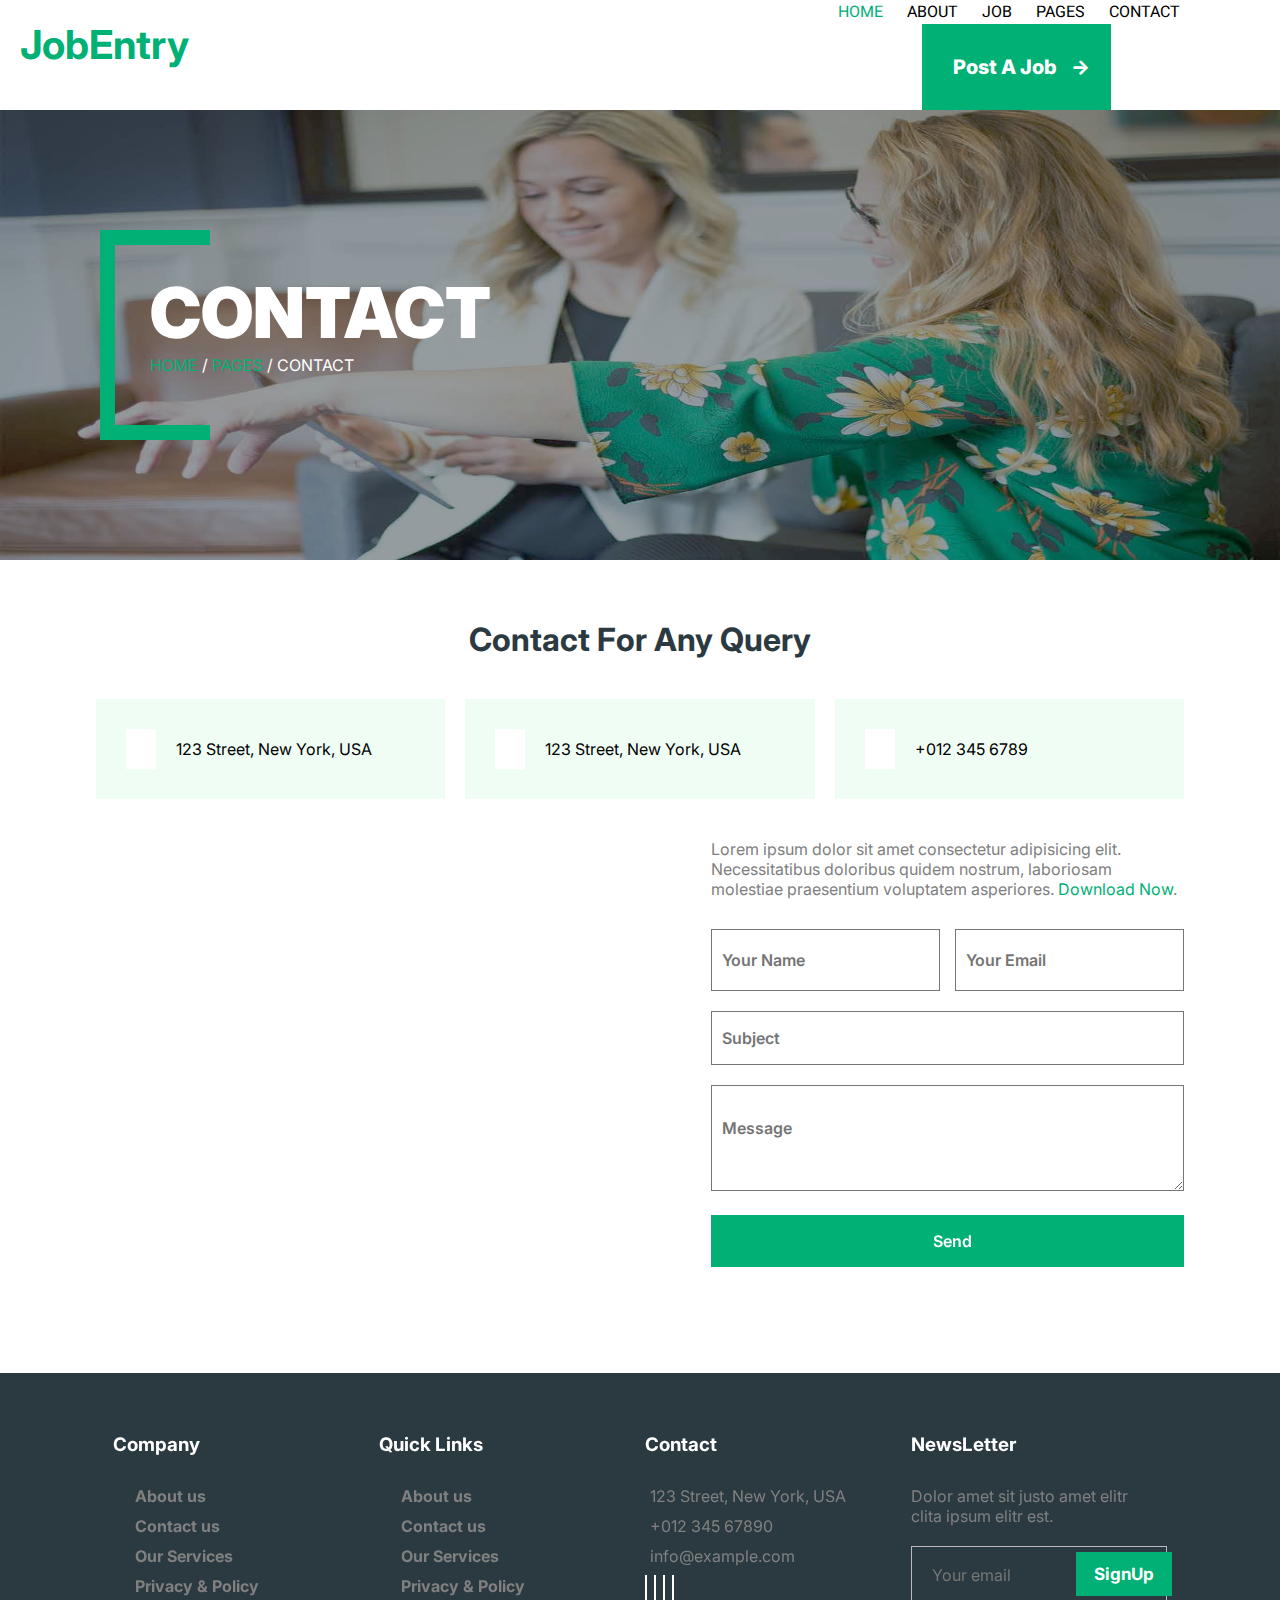
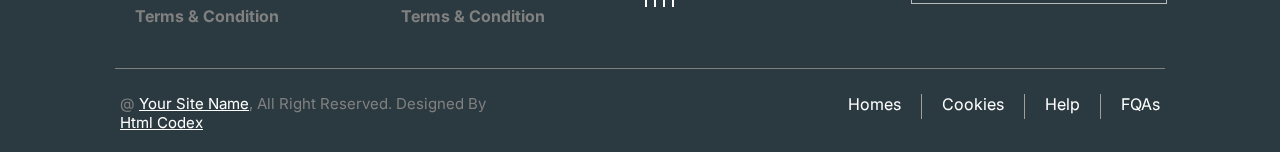
<file: contact.html>
<!DOCTYPE html>
<html lang="en">
<head>
    <meta charset="UTF-8">
    <meta name="viewport" content="width=device-width, initial-scale=1.0">
    <title>contact</title>

    <link href="https://fonts.googleapis.com/css2?family=Inter:wght@100;200;300;400;500;600;700;800;900&display=swap" rel="stylesheet">

    <link href="https://fonts.googleapis.com/css2?family=Heebo:wght@100;200;300;400;500;600;700;800;900&family=Inter:wght@100;200;300;400;500;600;700;800;900&display=swap" rel="stylesheet"> 

    <link rel="stylesheet" href="https://cdnjs.cloudflare.com/ajax/libs/font-awesome/6.4.2/css/all.min.css" integrity="sha512-z3gLpd7yknf1YoNbCzqRKc4qyor8gaKU1qmn+CShxbuBusANI9QpRohGBreCFkKxLhei6S9CQXFEbbKuqLg0DA==" crossorigin="anonymous" referrerpolicy="no-referrer"/>
    <link rel="stylesheet" href="./aboutjob.css">

</head>
<body>
    
    <div class="navbarmain">
        <div class="menu">
            <h1 class="head">JobEntry</h1>
        </div>

        <div class="menu menu1">
            <a href="" class="home">HOME</a>
            <a href="">ABOUT</a>
            <a href="">JOB</a>
            <a href="">PAGES</a>
            <a href="">CONTACT</a>
            <button class="btn">Post A Job <span class="uni">&#x2192</span></button>
        </div>
    </div>

    <div class="about">
        <div class="aboutus">
            <div class="empty">

            </div>
    
            <div class="abouthead">
                <h1>CONTACT</h1>
                <p>
                    <a href="" class="aftslash">HOME</a>
                    <a href="" class="aftslash">PAGES</a>
                    <a href="">CONTACT</a>
                </p>
            </div>
            
        </div>
    </div>

    <div class="query">
        <h1>Contact For Any Query</h1>
        <div class="mainaddressquery">
            <div class="addressquery">
                <p><i class="fa-solid fa-location-dot"></i>123 Street, New York, USA</p>
            </div>
            <div class="addressquery">
                <p><i class="fa-solid fa-envelope-open-text"></i>123 Street, New York, USA</p>
            </div>
            <div class="addressquery">
                <p><i class="fa-solid fa-phone"></i>+012 345 6789</p>
            </div>
        </div>


        <div class="send-msg">
            <div class="querysend map">
                <iframe src="https://www.google.com/maps/embed?pb=!1m18!1m12!1m3!1d31375.111797364156!2d-74.05752972900959!3d40.71383221347845!2m3!1f0!2f0!3f0!3m2!1i1024!2i768!4f13.1!3m3!1m2!1s0x89c24fa5d33f083b%3A0xc80b8f06e177fe62!2sNew%20York%2C%20NY%2C%20USA!5e0!3m2!1sen!2sin!4v1695185518262!5m2!1sen!2sin" width="600" height="450" style="border:0;" allowfullscreen="" loading="lazy" referrerpolicy="no-referrer-when-downgrade"></iframe>
            </div>

            <div class="querysend send">
                <p>Lorem ipsum dolor sit amet consectetur adipisicing elit. Necessitatibus doloribus quidem nostrum, laboriosam molestiae praesentium voluptatem asperiores. <a href="">Download Now</a>.</p>

                <div class="side">
                    <div class="sideone">
                        <input type="text" placeholder="Your Name">
                    </div>
                    <div class="sideone">
                        <input type="text" placeholder="Your Email">
                    </div>
                </div>

                <input type="text" placeholder="Subject"><br>
                <textarea placeholder="Message"></textarea><br>
                <button>Send</button>
            </div>
        </div>
        
    </div>


    <div class="mainfooter">
        <div class="footer">
            <div class="footitem ">
                 <h3>Company</h3><br>
                 <ul class="complink">
                    <li><a href="">About us</a></li>
                    <li><a href="">Contact us</a></li>
                    <li><a href="">Our Services</a></li>
                    <li><a href="">Privacy & Policy</a></li>
                    <li><a href="">Terms & Condition</a></li>
                </ul>
                
            </div>
            <div class="footitem">
                <h3>Quick Links</h3><br>
                <ul class="complink" >
                    <li><a href="">About us</a></li>
                    <li><a href="">Contact us</a></li>
                    <li><a href="">Our Services</a></li>
                    <li><a href="">Privacy & Policy</a></li>
                    <li><a href="">Terms & Condition</a></li>
                </ul>
            </div>
            <div class="footitem">
                <h3>Contact</h3>
                <div class="contact">
                    <p>
                        <i class="fa-solid fa-location-dot"></i>
                        123 Street, New York, USA
                    </p>
                    <p>
                        <i class="fa-solid fa-phone"></i>
                        +012 345 67890
                    </p>
                    <p>
                        <i class="fa-solid fa-envelope"></i>
                        info@example.com
                    </p>
                </div>
    
                <div class="socialicon">
                    <p>
                        <i class="fa-brands fa-twitter"></i>
                        <i class="fa-brands fa-facebook"></i>
                        <i class="fa-brands fa-youtube"></i>
                        <i class="fa-brands fa-instagram"></i>
                    </p>
                </div>
                
                
            </div>
            <div class="footitem mail">
    
                <h3>NewsLetter</h3>
                <p>Dolor amet sit justo amet elitr <br>clita ipsum elitr est.</p>
                <input type="text" placeholder="Your email">
                <button>SignUp</button>
            </div>
            
        </div>

        <div class="emptyfooter">

        </div>

        <div class="designedby">
            <div class="footerlinks sitecontA">
                @ <a href="">Your Site Name</a>, All Right Reserved. Designed By <a href="">Html Codex</a>
            </div>
            
            <div class="footerlinks sitecontB">
                <a href="">Homes</a>
                <div class="emptyfoot">

                </div>
                <a href="">Cookies</a>
                <div class="emptyfoot">

                </div>
                <a href="">Help</a>
                <div class="emptyfoot">
                    
                </div>
                <a href="">FQAs</a>
            </div>
        </div>
    </div>

</body>
</html>
</file>
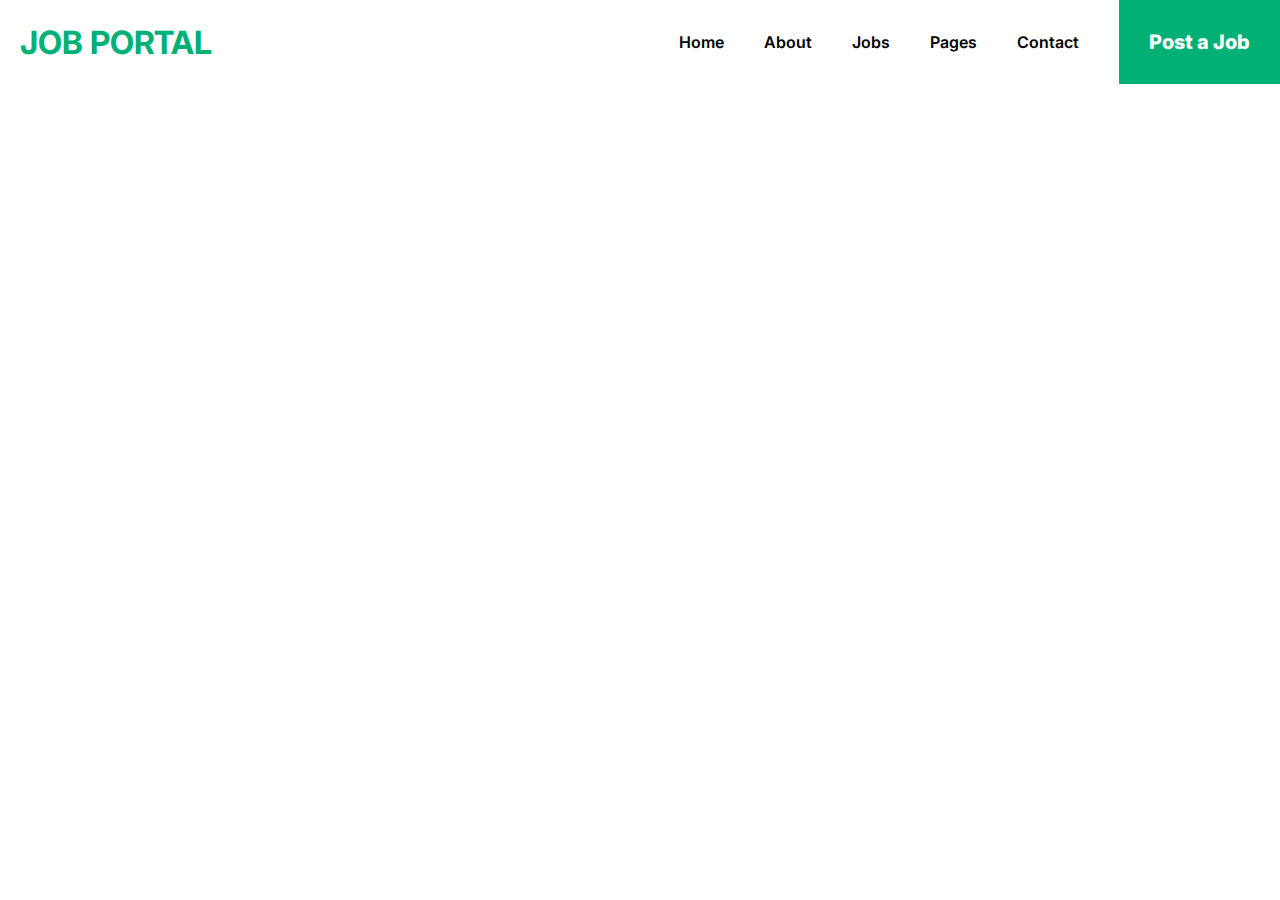
<file: test.html>
<!DOCTYPE html>
<html lang="en">

<head>
    <meta charset="UTF-8">
    <meta name="viewport" content="width=device-width, initial-scale=1.0">
    <title>Job Entry</title>

    <link href="https://fonts.googleapis.com/css2?family=Inter:wght@100;200;300;400;500;600;700;800;900&display=swap"
        rel="stylesheet">

    <link
        href="https://fonts.googleapis.com/css2?family=Heebo:wght@100;200;300;400;500;600;700;800;900&family=Inter:wght@100;200;300;400;500;600;700;800;900&display=swap"
        rel="stylesheet">

    <link rel="stylesheet" href="https://cdnjs.cloudflare.com/ajax/libs/font-awesome/6.4.2/css/all.min.css"
        integrity="sha512-z3gLpd7yknf1YoNbCzqRKc4qyor8gaKU1qmn+CShxbuBusANI9QpRohGBreCFkKxLhei6S9CQXFEbbKuqLg0DA=="
        crossorigin="anonymous" referrerpolicy="no-referrer" />

    <link rel="stylesheet" href="./owl-slider/assets/owl.carousel.min.css">
    <link rel="stylesheet" href="./owl-slider/assets/owl.theme.default.min.css">
    <link rel="stylesheet" href="./job.css">

    <style>
        .navbar{
            display: flex;
            justify-content: space-between;
            align-items: center;
        }
        .logo-head{
            color: #00B074;
            width: 20%;
            margin-left: 20px;
        }
        .nav-links{
            display: flex;
            justify-content: center;
            align-items: center;
            gap: 40px;
        }
        .nav-links a{
            font-weight: 600;
            text-decoration: none;
            color: black;
        }
        .nav-links a:hover{
            color: #00B074;
            transition: all 1s ease .1s;
        }
        .drop{
            position: relative;
        }
        .drop-links{
            background-color: rgb(255, 253, 253);
            width: 120px;
            padding: 2px 10px;
            border: 1px solid #dcdfde;
            border-radius: 3px;
            position: absolute;
            z-index: 10;
            display: none;
        }
        .drop:hover .drop-links{
            display: block;
        }
        
        .nav-links>button{
            color: white;
            padding: 30px;
            background-color: #00B074;
            font-weight: 800;
            font-size: 20px;
            border: none;
        }

    </style>

</head>
<body>


    <div class="navbar" >
        <h1 class="logo-head">JOB PORTAL</h1>
        <div class="nav-links">
            <a href="">Home</a>
            <a href="">About</a>
            <div class="drop">
                <a href="" >Jobs <i class="fa-solid fa-chevron-down"></i></a>
                <div class="drop-links">
                    <a href="">job post 1</a>
                    <a href="">error</a>
                </div>
            </div>
            <div class="drop">
                <a href="" >Pages <i class="fa-solid fa-chevron-down"></i></a>
                <div class="drop-links">
                    <a href="">job post 1</a>
                    <a href="">error</a>
                </div>
            </div>
            <a href="">Contact</a>
            <button>Post a Job</button>
        </div>
       
    </div>
    
    <script src="https://cdnjs.cloudflare.com/ajax/libs/jquery/3.7.0/jquery.min.js"
    integrity="sha512-3gJwYpMe3QewGELv8k/BX9vcqhryRdzRMxVfq6ngyWXwo03GFEzjsUm8Q7RZcHPHksttq7/GFoxjCVUjkjvPdw=="
    crossorigin="anonymous" referrerpolicy="no-referrer"></script>

    <script src="./owl-slider/owl.carousel.min.js"></script>
    <script src="./job.js"></script>

</body>
</file>
<file: job.css>
*{
    margin: 0;
    padding: 0;
    box-sizing: border-box;
    font-family:  'Inter','Heebo',sans-serif;
    
}
.navbar{
    display: flex;
    justify-content: space-between;
    align-items: center;
}
.logo-head{
    color: #00B074;
    width: 20%;
    margin-left: 20px;
}
.nav-links{
    display: flex;
    justify-content: center;
    align-items: center;
    gap: 40px;
}
.nav-links a{
    font-weight: 600;
    text-decoration: none;
    color: black;
}
.nav-links a:hover{
    color: #00B074;
    transition: all 1s ease .1s;
}
.drop{
    position: relative;
}
.drop-links{
    background-color: rgb(255, 253, 253);
    width: 120px;
    padding: 2px 10px;
    border: 1px solid #dcdfde;
    border-radius: 3px;
    position: absolute;
    z-index: 10;
    display: none;
}
.drop:hover .drop-links{
    display: block;
}        
.nav-links>button{
    color: white;
    padding: 30px;
    background-color: #00B074;
    font-weight: 800;
    font-size: 20px;
    border: none;
}

 
 
.carousel1{
     
    background-color: rgba(43, 57, 64, .5);
    background-blend-mode:darken;
    display: flex;
    background-image: url(./img/carousel-1.jpg);
     
    background-repeat: no-repeat;
   
    width: 100vw;
    padding: 200px;
}
 

.empty {
    height: 400px;
    width: 130px;
    border-top: 15px solid #00B074;
    border-left: 15px solid #00B074;
    border-bottom: 15px solid #00B074;
    position: relative;
}

.mainhead1{
    color: white;
    padding: 50px 100px 0px 0px;
    padding-right: 400px;
    position: absolute;
    left: 250px;
     
}

.mainhead1>h1{
    font-size: 60px;
    font-weight: 800;
    
}

.mainhead1>p{
    margin-top: 20px;
    font-size: 20px;
}

.btn1{
    color: white;
    font-weight: 900;
    font-size: 15px;
    background-color: #00B074;
    margin-top: 20px;
    border: none;
    padding: 20px 50px;


}

.btn2{
    color: white;
    font-weight: 900;
    font-size: 15px;
    background-color:#2B9BFF;
    margin-top: 20px;
    border: none;
    padding: 20px 50px;
    margin-left: 10px;
    
}


 

.carousel2{
    background-color: rgba(43, 57, 64, .5);
    background-blend-mode:darken;
    display: flex;
    background-image: url(./img/carousel-2.jpg);
    background-repeat: no-repeat;
    width: 100vw;
    padding: 200px;
}


 

 
.mainhead2{
    color: white;
    padding: 50px 100px 0px 0px;
    padding-right: 400px;
    position: absolute;
    left: 250px;
     
}

.mainhead2>h1{
    font-size: 60px;
    font-weight: 800;
    
}

.mainhead2>p{
    margin-top: 20px;
    font-size: 20px;
}

.owl-prev{
    border: 1px solid white !important;
    color: aliceblue !important;
    height: 40px !important;
    width: 40px !important;
    color: white !important;
    font-size: 25px !important;
    position: relative;
    top: -520px  ;
    left: 1160px  ;
}

.owl-next{
    border: 1px solid white !important;
    height: 40px !important;
    width: 40px !important;
    font-size: 25px !important;
    color: white !important;
    position: relative;
    top: -460px;
    left: 1112px;
}

.owl-prev:hover{
    border: 1px solid #00B074 !important;
    background-color: #00B074 !important;
     
    transition-duration: 1s;
}

.owl-next:hover{
    border: 1px solid #00B074 !important;
    background-color: #00B074 !important;
 
    transition-duration: 1s;
     
}

.owl-nav{
    
    position: absolute;
}

 

.inp{
    width: 100%;
    background-color: #00B074;
    display: flex;justify-content: center;
    gap: 10px;
    padding: 30px 0px; margin-bottom: 100px;

    position: relative;
    margin-top: -33px;
    z-index: 2;
   overflow: hidden;
}


.selct{
    flex-basis: 21%;
}

 

.keyword{
    width: 100%;
    font-weight: 700;
    padding: 12px 10px;
     
}


.category{
    width: 100%;
    padding: 12px 10px;
    border-radius: 0%;
    border: none;
    font-weight: 700;
    color: grey;
}
 
.searchbtn{
    text-align: center;
    background-color: #2B3940;
    border: none;
    padding: 12px 0px ;
    width: 70%;
    color: white;

}

.mainservices>h1{
    text-align: center;
    margin-bottom: 40px;
    font-size: 50px;
    overflow: hidden;
}

.services{
    display: flex;
    justify-content: center;
    align-items: center;
    margin-top: 20px;
    gap: 15px;
    
}

.vacancy{
    flex-basis: 20%;
    /* padding: 10px; */
    padding: 30px 0px 30px 20px;
    box-shadow: 2px 2px 20px 0px rgb(204, 201, 201);;
    border: 1px solid white;
     
}

.vacancy>h4{
    margin: 10px 0px;
}

.vacancy>a{
    color: #00B074;
    text-decoration: none;
}

.icon{
    color: #00B074;
    font-size: 50px;
    margin: 10px 0px;
}

.vacancy:hover{
    border: 1px solid  #928c8c59;
    box-shadow: none;
}


.talent{
    display: flex;
    margin-top: 100px;
    justify-content: center;
    gap: 50px;
     
}

.sect{
    flex-basis: 38%;
    justify-content: center;
    align-items: center;
    
}

.section1{
    display: flex;
    background-image: radial-gradient(#000 10%, transparent 16%);
    background-size: 5px 5px;
    background-repeat: repeat;
    margin-bottom: 100px;
    
}

.image{
    flex-basis: 50%;
    height: 505px;
     
    overflow: hidden;
} 

.big1,.big2{
    width: 263px;
    height: 254px;   
}
 
.small1,.small2{
    width: 200px;
    height: 200px;
}

.small2{
    margin-top: 50px;
    margin-right: 10px;
}
 
.small1{
    margin-left: 60px;
    margin-top: -4px;
}

.big2{
    margin: -4px;
}
.section2{
    padding-top: 70px;
}



.sect>h1{
    color: #2B3940;
    margin-bottom: 30px;
}

.tick>p>i{
    color: #00B074;
    font-size: 20px;
    margin-right: 20px;
}

.sect>p{
    color: gray;
    margin-bottom: 30px;
}

.tick>p{
    color: gray;
    margin-bottom: 10px;
}

.aboutbtn{
    padding: 20px 40px;
    background-color: #00B074;
    color: white;
    border: none;
    font-size: 18px;
    font-weight: 700;
    margin-top: 30px;
}

.joblisting{
    text-align: center;
}

.joblisting>h1{
    font-size: 40px;
    margin-bottom: 40px;
}

.time>a{
    color: black;
    text-decoration: none;
    margin-left: 20px;
    
}

.emptyjob{
    border-bottom: 1px solid rgb(187, 176, 176);
    margin: 20px 0px;
    width: 260px;
    margin-left: 555px;
}

.jobs{
    padding: 20px 20px;
    display: block;
    overflow: hidden;
}
 
.jobcate{
    display: flex;
    width: 87%;
    margin: auto;
    margin-top: 20px;
    padding: 20px;
    box-shadow: 4px 4px 15px 2px rgb(204, 201, 201);
    overflow: hidden;
    border: 1px solid white;
}

.profile{
    text-align: left ;
    padding-top: 20px;
    margin-left: 10px;
     
}

.profile>p>i{
    color: #00B074;
    margin-left: 10px;
}

.profile>h3{
    margin-left: 10px;
}

.profile>p{
    margin-top: 10px;
    color: rgb(110, 105, 105);
}

.jobimg{
    border: 1px solid #e0d6d6;
}

.applynow>i{
    color: #00B074;
    font-size: 20px;
    background-color: #EFFDF5;
    padding: 8px;
    text-align: center;
    margin-top: 3px;
    position: relative;
    top: 2px;
    left: 30px;
}

.applybtn{
    padding: 8px 15px;
    background-color: #00B074;
    border: none;
    color: white;
    font-size: 15px;
    font-weight: 600;
    margin-left: 25px;
}

.apply>p>i{
    color: #00B074;
    margin-top: 20px;
    font-size: 14px;
}

.apply>p{
    color: gray;
    font-size: 14px;
}

.apply{
    margin-left: 430px;
}

.jobcate:hover{
    border: 0.2px solid rgb(233, 229, 229);
    box-shadow: none;
    transition-duration: 0.8s;
}

.browsemore{
    text-transform: capitalize;
    font-weight: 700;
    color: white;
    background-color: #00B074;
    font-size: 16px;
    padding: 20px 45px;
    border: none;
}


.mainclient{
    margin-top: 80px;
}

.mainclient>h1{
    text-align: center;
    color: #2B3940;
    font-size: 45px;
}
 

.owltest{
    background-color: #EFFDF5;
    margin-top: 20px;
    /* width: 300px; */
    padding: 20px;
    /* overflow: hidden; */
}

.owltest>i{
    color: #00B074;
    font-size: 40px;
}

.owltest>p{
    color: gray;
    margin-top: 20px;
}

.testimonial{
    display: flex;
    gap: 20px; 
    margin-top: 20px;
}

.testimonial>img{
    width: 50px !important;
    height: 50px;
}

.cliNam>h3{
    color: #2B3940;
}

.cliNam>h5{
    color: gray;
    font-weight: 500;
    margin-top: 8px;
}

.lastowl{
    width: 80%;
    margin: auto;
    padding: 20px;
}

.footer-owl-dots{
    margin-top: 20px;
}

.footer-owl-dots>.owl-dot{
    border: 5px solid #00B074;
    color: white;
    border-radius: 2px;
    width: 15px;
    height: 15px;
    transition: .5s;
}




.mainfooter{
    background-color: #2B3940;
    margin: auto;
    /* margin-top: 400px; */
}
.footer{
    display: flex;
    justify-content: center;
    margin-top: 30px;
    gap: 10px;
}

.footitem{
    margin-top: 60px;
    flex-basis: 20%;
    padding-bottom: 40px;
}

.footitem>h3{
    color:white;
}

.complink>li::before{
  position: relative;
  content: "\f105";
  font-family: "Font Awesome 5 Free";
  font-weight: 900;
  margin-right: 10px;
    color: gray;
}

.complink{
    list-style-type: none;
}

.complink>li{
    margin-top: 10px;
}
 
.complink>li>a{
    color: gray;
    text-decoration: none;
    font-size: 16px;
    font-weight: 700;
}

.complink>li:hover{
    letter-spacing: 1.5px;
    transition: all;
    transition-duration: 0.2s;
    transition-delay: 0s;
}

.contact{
    margin-top: 30px;
    color: gray;
}

.contact>p{
    margin-bottom: 10px;
}

.contact>p>i{
    margin-right: 5px;
}


.socialicon>p>i{

    font-size: 25px;
    border:1px solid white;
    color: white;
    margin-right: 7px;
}

.footitem>input{
    width: 100%;
    padding: 18px 20px;
    background-color: #2B3940;
    border: 1px solid #bbb9b9 ;
    color: #bbb9b9;
    font-size: 16px;
    margin-top: 20px;
}

.mail>p{
    margin-top: 30px;
    color: gray;
}

.mail>button{
    
    background-color: #00B074;
    padding: 12px 18px;
    border: none;
    color: white;
    font-weight: 700;
    font-size: 17px;
    position: relative;
    top: -52px;
    left: 165px;
}

.mail>button:hover{
    cursor:pointer ;
}
     
.emptyfooter{
    border-top:1px solid gray;
    width: 82%;
    margin: auto;
    margin-top: -20px;  
}

.designedby{
    width: 82%;
    margin-top: 25px;
    display: flex;
    justify-content: center;
    margin-left: 120px;
    gap: 332px;
    padding-bottom: 20px;
}

.sitecontA{
    color: gray;
    font-size: 15px;
}
.sitecontA>a{
    color: white;
}

.sitecontB{
    display: flex;
    float: right;
     
}

.sitecontB>a{
    margin-right: 10px;
    color: white;
    text-decoration: none;
}



.emptyfoot{
    border-left: 1px solid rgb(165, 157, 157);
    height: 25px;
    margin:0px 20px 0px 10px;
     
}
</file>
<file: aboutjob.css>
*{
    margin: 0px;
    padding: 0px;
    box-sizing: border-box;
    font-family:  'Inter','Heebo',sans-serif;
}

.navbarmain{
    display: flex;
    /* overflow: hidden; */
    position: relative;
}

.menu>h1{
    color: #00B074;   
    padding: 20px; 
    font-size: 40px;
}

.menu{
    flex-basis: 50%;
    overflow: hidden;
}

.menu1{
   text-align: center;
   margin-left: 155px;
}
 
.menu>a{
    margin-left: 20px;
    color: black;
    text-decoration: none;
    font-family: "Heebo",sans-serif;
}

.menu>a:hover{
    color: #00B074;
}

.home{
    color: #00B074 !important;
}

.btn{
    margin-left: 35px;
    background-color: #00B074;
    border:none;
    padding: 31px;
    color: white;
    font-weight: 800;
    font-size: 20px;
    padding-right: 21px;
     
}

.uni{
    margin-left: 10px;
    font-size: 20px;
    
}

.about{
    /* height: 400px; */
    background-image: url(./img/carousel-1.jpg);
    background-size: 100% 100%;
    background-color: rgba(43, 57, 64, .5);
    background-blend-mode: darken;
}

.aboutus{
    width: 60%;
    padding: 120px 0px 120px 100px;
    display: flex;
    
}

.empty{
    height: 210px;
    width: 110px;
    border-top: 15px solid #00B074;
    border-left: 15px solid #00B074  ;
    border-bottom: 15px solid #00B074;
    position: relative;
}


.abouthead{
    padding-top: 40px;
     
    position: absolute;
    left: 150px;
}
.abouthead>h1{
    color: white;
    font-size: 70px;
    font-weight: 900;
}

.aftslash{
    color:#00B074 !important;
}
.aftslash:hover{
    color: #008d5d !important;
}
.aftslash::after{
    margin-left: 4px;
    content: "/";
    
    color: white;
}

.abouthead>p>a{
    color: white;
    text-decoration: none;
}


.talent{
    display: flex;
    margin-top: 100px;
    justify-content: center;
    gap: 50px;
     
}

.sect{
    flex-basis: 38%;
    justify-content: center;
    align-items: center;
    
}

.section1{
    display: flex;
    background-image: radial-gradient(#000 10%, transparent 16%);
    background-size: 5px 5px;
    background-repeat: repeat;
    margin-bottom: 100px;
    
}

.image{
    flex-basis: 50%;
    height: 505px;
     
    overflow: hidden;
} 

.big1,.big2{
    width: 263px;
    height: 254px;   
}
 
.small1,.small2{
    width: 200px;
    height: 200px;
}

.small2{
    margin-top: 50px;
    margin-right: 10px;
}
 
.small1{
    margin-left: 60px;
    margin-top: -4px;
}

.big2{
    margin: -4px;
}
.section2{
    padding-top: 70px;
}



.sect>h1{
    color: #2B3940;
    margin-bottom: 30px;
}

.tick>p>i{
    color: #00B074;
    font-size: 20px;
    margin-right: 20px;
}

.sect>p{
    color: gray;
    margin-bottom: 30px;
}

.tick>p{
    color: gray;
    margin-bottom: 10px;
}

.aboutbtn{
    padding: 20px 40px;
    background-color: #00B074;
    color: white;
    border: none;
    font-size: 18px;
    font-weight: 700;
    margin-top: 30px;
}

.mainfooter{
    background-color: #2B3940;
    margin: auto;
    /* margin-top: 400px; */
}
.footer{
    display: flex;
    justify-content: center;
    margin-top: 30px;
    gap: 10px;
}

.footitem{
    margin-top: 60px;
    flex-basis: 20%;
    padding-bottom: 40px;
}

.footitem>h3{
    color:white;
}

.complink>li::before{
  position: relative;
  content: "\f105";
  font-family: "Font Awesome 5 Free";
  font-weight: 900;
  margin-right: 10px;
    color: gray;
}

.complink{
    list-style-type: none;
}

.complink>li{
    margin-top: 10px;
}
 
.complink>li>a{
    color: gray;
    text-decoration: none;
    font-size: 16px;
    font-weight: 700;
}

.complink>li:hover{
    letter-spacing: 1.5px;
    transition: all;
    transition-duration: 0.2s;
    transition-delay: 0s;
}

.contact{
    margin-top: 30px;
    color: gray;
}

.contact>p{
    margin-bottom: 10px;
}

.contact>p>i{
    margin-right: 5px;
}


.socialicon>p>i{

    font-size: 25px;
    border:1px solid white;
    color: white;
    margin-right: 7px;
}

.footitem>input{
    width: 100%;
    padding: 18px 20px;
    background-color: #2B3940;
    border: 1px solid #bbb9b9 ;
    color: #bbb9b9;
    font-size: 16px;
    margin-top: 20px;
}

.mail>p{
    margin-top: 30px;
    color: gray;
}

.mail>button{
    
    background-color: #00B074;
    padding: 12px 18px;
    border: none;
    color: white;
    font-weight: 700;
    font-size: 17px;
    position: relative;
    top: -52px;
    left: 165px;
}

.mail>button:hover{
    cursor:pointer ;
}
     
.emptyfooter{
    border-top:1px solid gray;
    width: 82%;
    margin: auto;
    margin-top: -20px;  
}

.designedby{
    width: 82%;
    margin-top: 25px;
    display: flex;
    justify-content: center;
    margin-left: 120px;
    gap: 332px;
    padding-bottom: 20px;
}

.sitecontA{
    color: gray;
    font-size: 15px;
}
.sitecontA>a{
    color: white;
}

.sitecontB{
    display: flex;
    float: right;
     
}

.sitecontB>a{
    margin-right: 10px;
    color: white;
    text-decoration: none;
}



.emptyfoot{
    border-left: 1px solid rgb(165, 157, 157);
    height: 25px;
    margin:0px 20px 0px 10px;
     
}
/* contact css */
.query{
    margin-top: 60px !important;
    width: 85%;
    margin: auto;
    margin-bottom: 80px !important;
}

.query>h1{
    text-align: center;
    color: #2B3940;
}

.mainaddressquery{
    margin-top: 40px;
    display: flex;
    justify-content: center;
    gap: 20px;
}

.addressquery{
    flex-basis: 33%;
    background-color: #EFFDF5;
    padding: 40px 0px 40px 30px;
}
.addressquery>p>i{
    background-color: white;
    color: #00B074;
    padding: 10px 15px ;
    margin-right: 20px;
}

.send-msg{
    margin-top: 40px;
    display: flex;
    gap: 15px;
}

.querysend{
    flex-basis: 50%;
    
}

.side{
    display: flex;
    margin-top: 20px;
    gap: 15px;
}

.querysend>p{
    color: gray;
}
.querysend>p>a{
    color: #00B074;
    text-decoration: none;
}

.sideone{
    flex-basis: 50%;
}

.sideone>input{
    width: 100%;
    padding: 20px 0px 20px 10px;
    font-weight: 600;
    font-size: 16px;
    margin-top: 10px;
    border-style: solid;
    border-width: thin;
}

.querysend>input{
    width: 100%;
    padding: 16px 0px 16px 10px;
    font-weight: 600;
    font-size: 16px;
    margin-top: 20px;
    border-style: solid;
    border-width: thin;
}

.querysend>textarea{
    width: 100%;
    padding: 32px 0px 32px 10px;
    font-weight: 600;
    font-size: 16px;
    margin-top: 20px;
    border-style: solid;
    border-width: thin;
}

.querysend>button{
    width: 100%;
    padding: 16px 0px 16px 10px;
    font-weight: 600;
    font-size: 16px;
    margin-top: 20px;
    background-color: #00B074;
    color: white;
    border: none;

}
</file>
